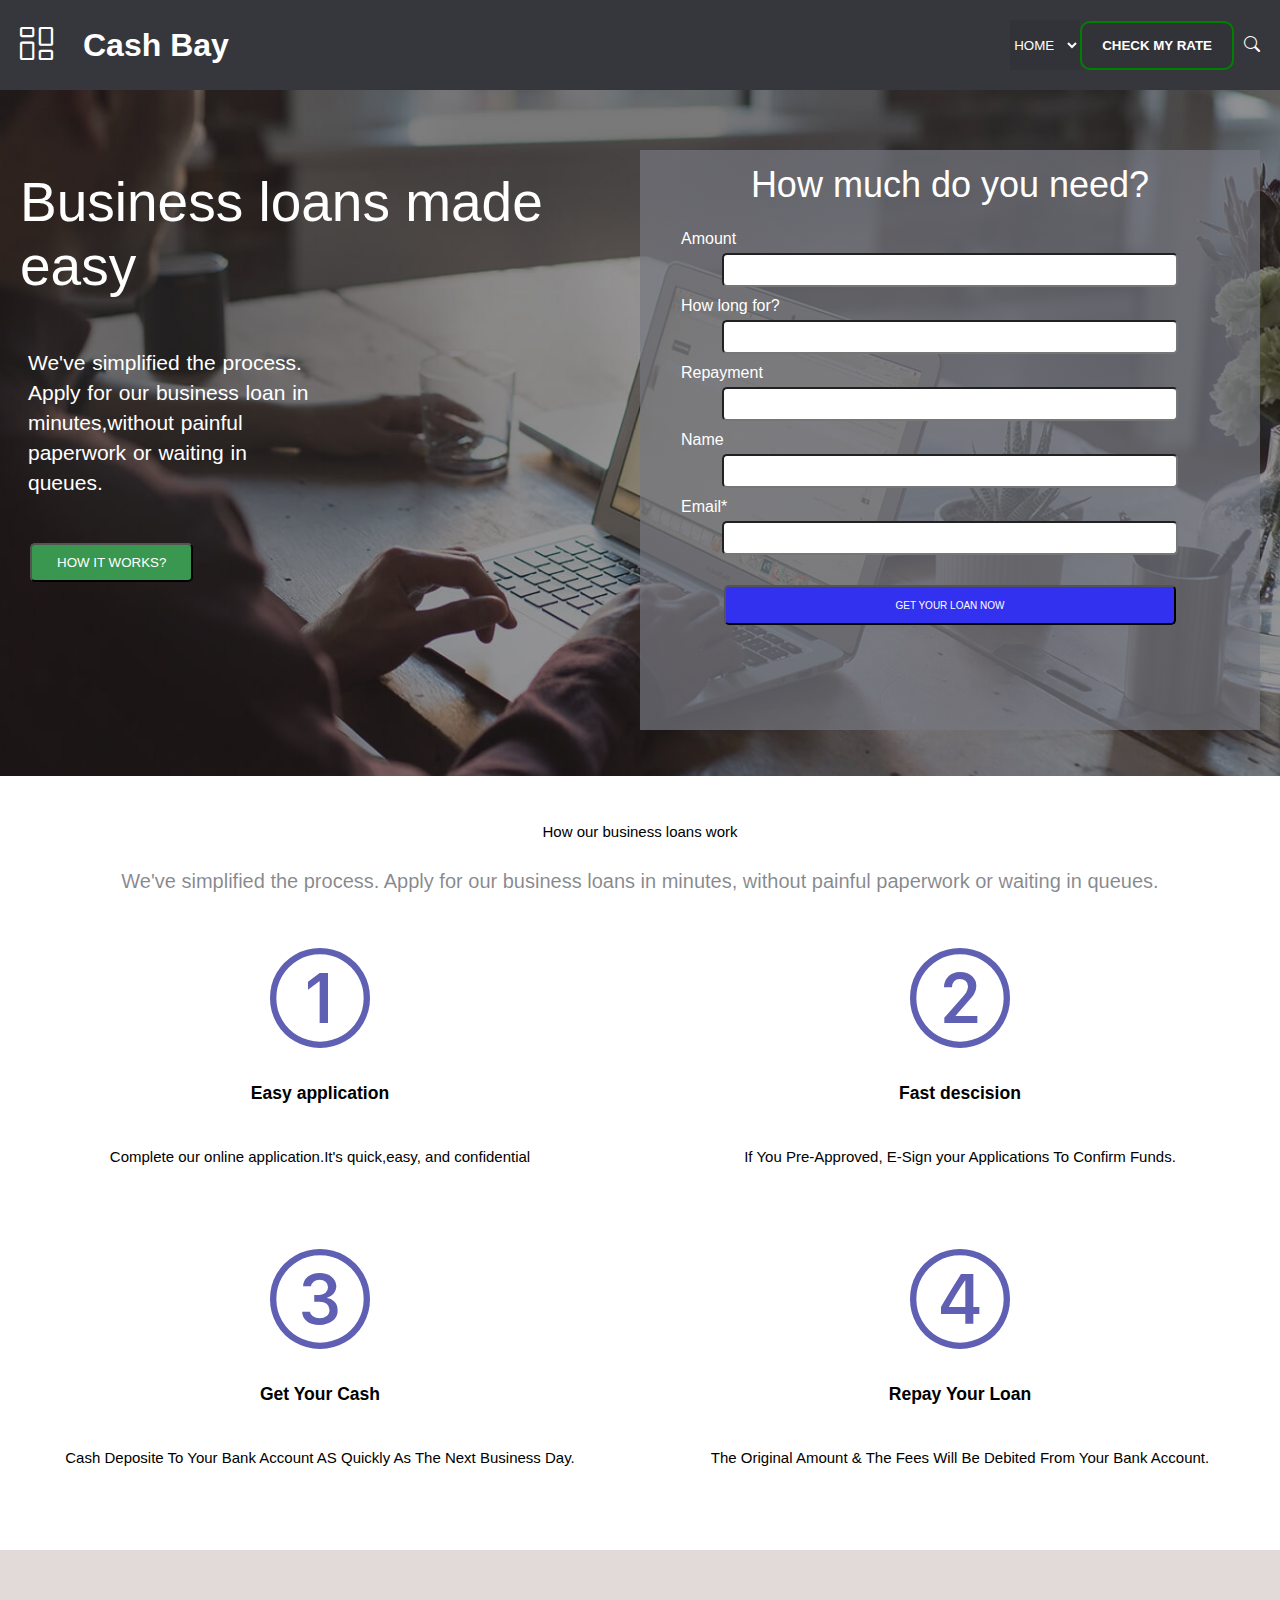
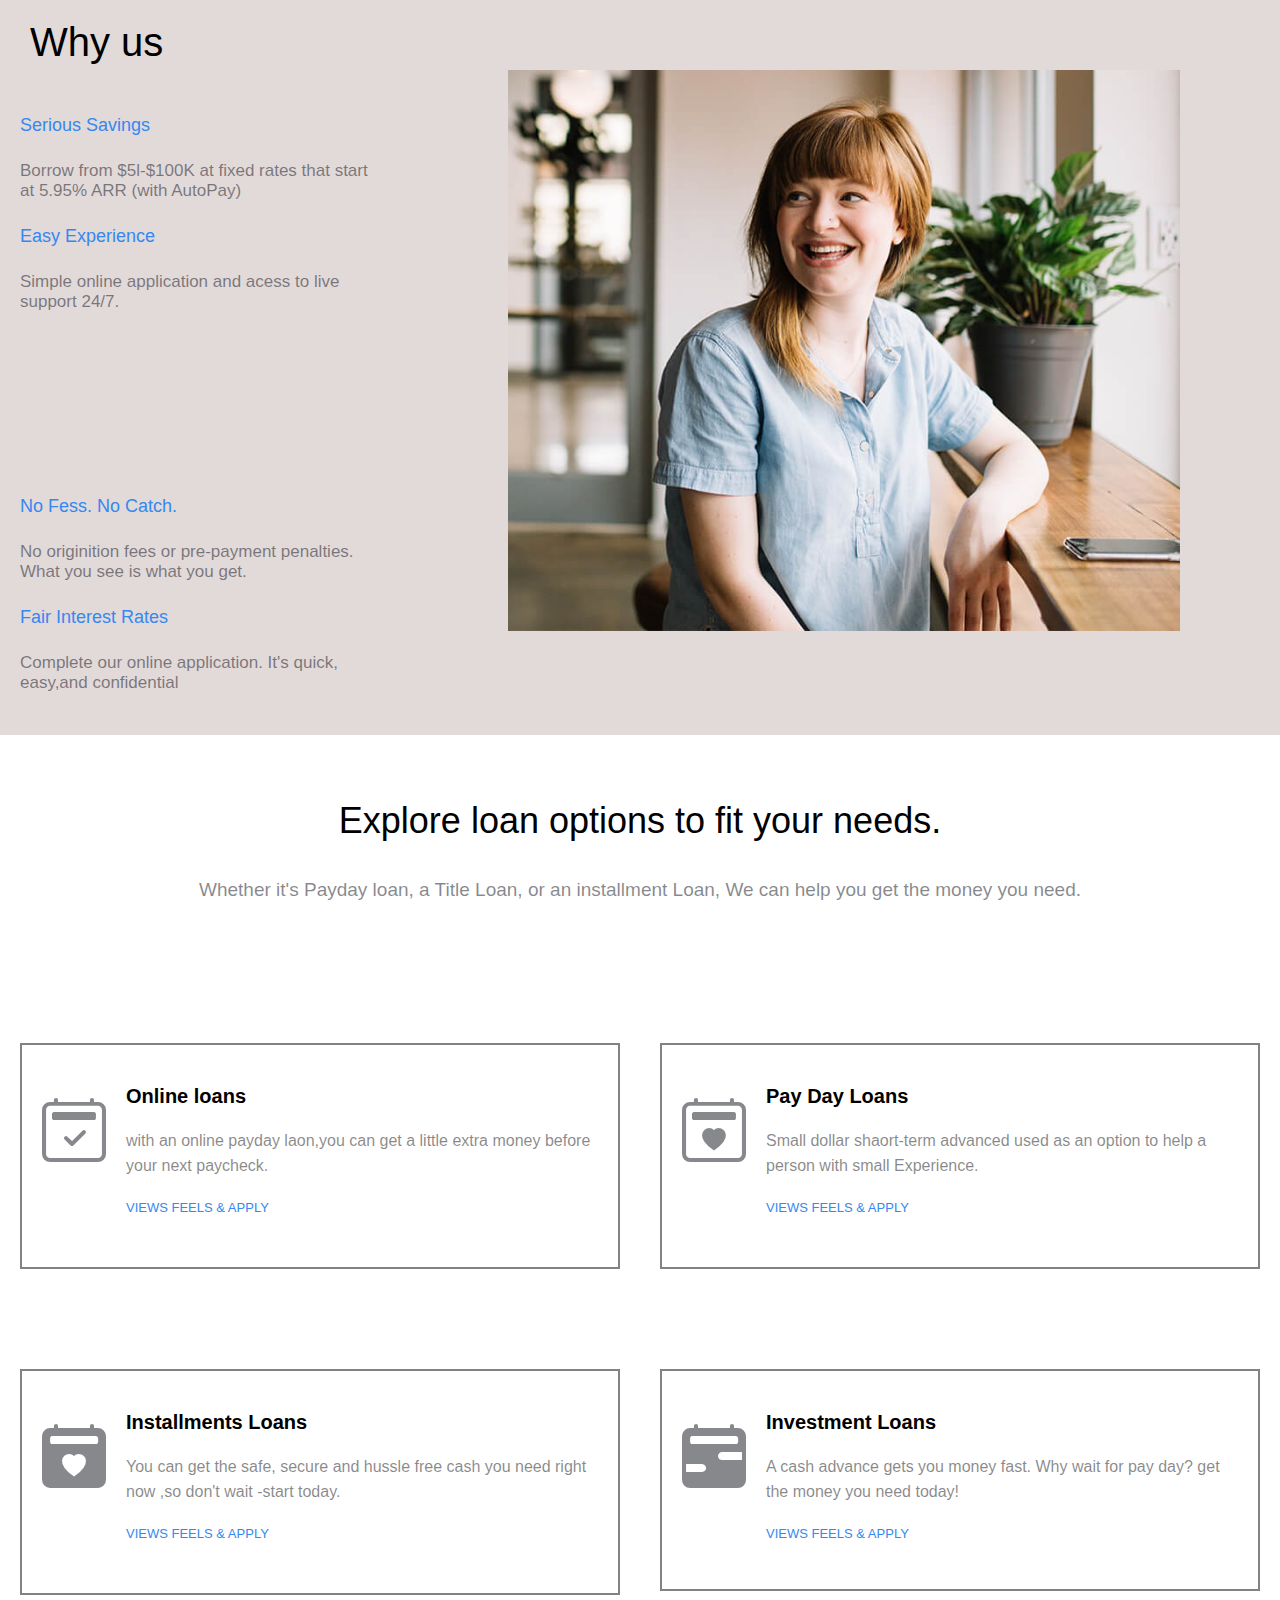
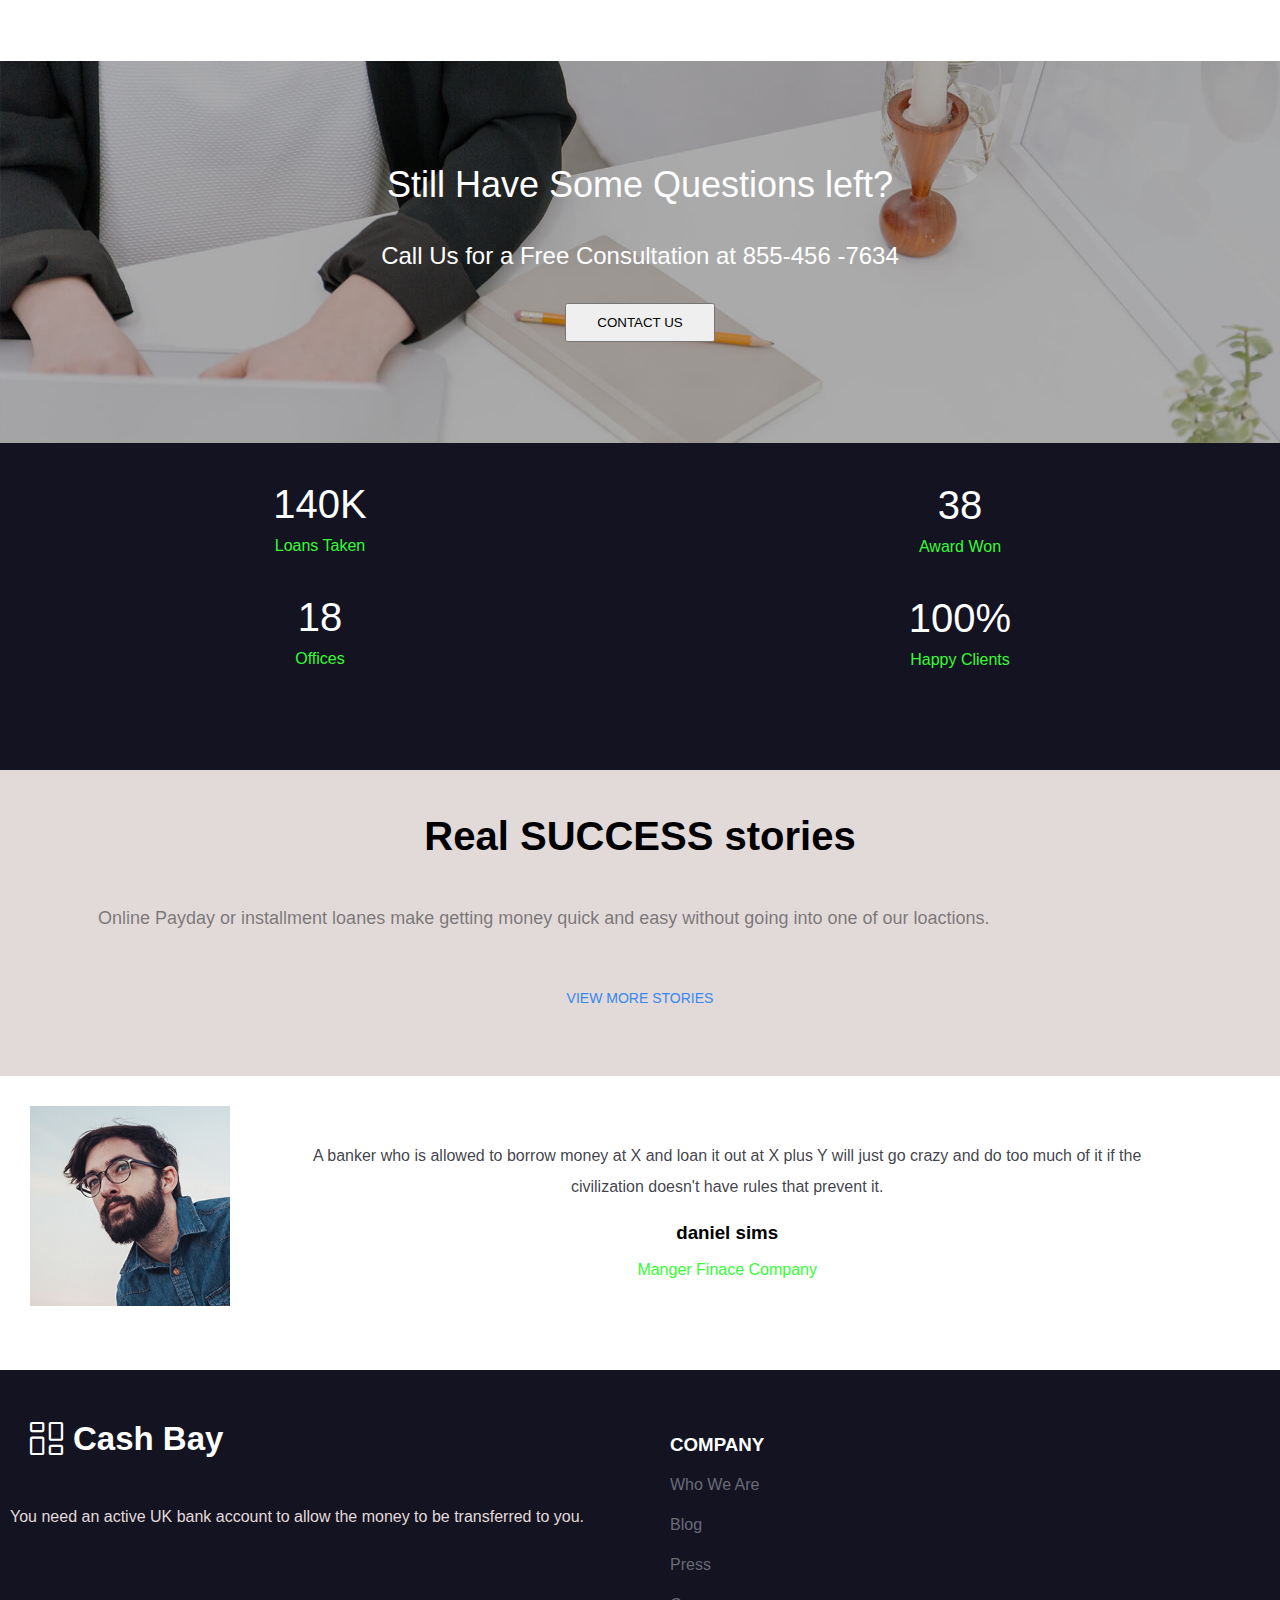
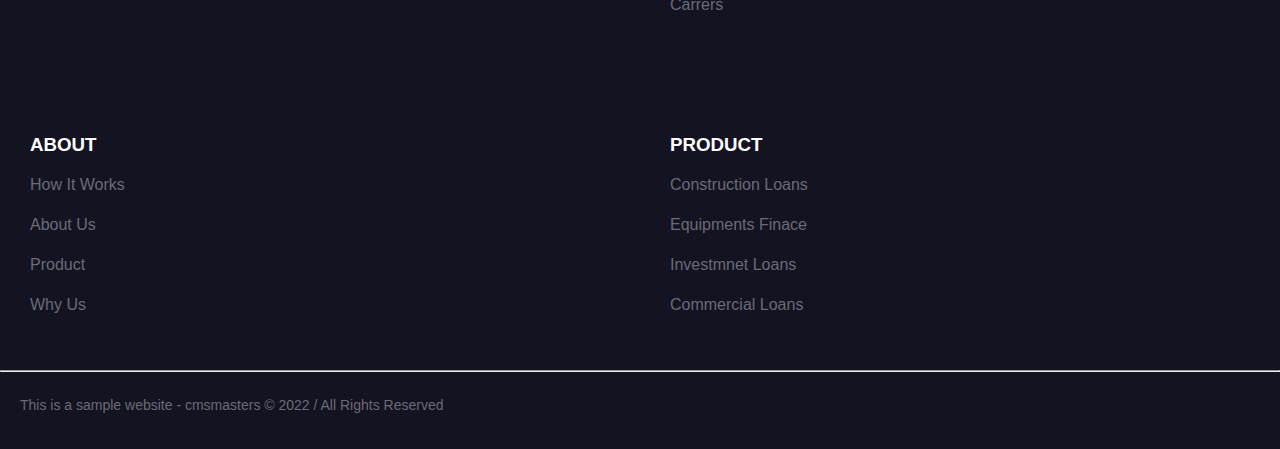
<file: Project/bank project/index.html>
<!DOCTYPE html>
<html lang="en">

<head>
    <meta charset="UTF-8">
    <meta http-equiv="X-UA-Compatible" content="IE=edge">
    <meta name="viewport" content="width=device-width, initial-scale=1.0">
    <title>BANK</title>
    <link rel="stylesheet" href="https://cdn.jsdelivr.net/npm/bootstrap-icons@1.9.1/font/bootstrap-icons.css">
    <link rel="stylesheet" href="https://cdnjs.cloudflare.com/ajax/libs/font-awesome/6.2.0/css/all.min.css"
        integrity="sha512-xh6O/CkQoPOWDdYTDqeRdPCVd1SpvCA9XXcUnZS2FmJNp1coAFzvtCN9BmamE+4aHK8yyUHUSCcJHgXloTyT2A=="
        crossorigin="anonymous" referrerpolicy="no-referrer" />
    <link rel="stylesheet" href="css/style.css" type="text/css" />
</head>

<body>
    <header class="header">
        <div class="icon">
            <i class="bi bi-columns-gap"></i>
        </div>
        <div class="h1">
            <h1>Cash Bay</h1>
        </div>
        <div class="headerdiv2">
            <div class="more">
                <select name="more" id="idmore" class="option">
                    <i class="bi bi-list"></i>
                    <option value="HOME" class="option">HOME</option>
                    <option value="how it works" class="option">HOW IT works</option>
                    <option value="fetures" class="option">FEATURES</option>
                    <option value="shortcodes" class="option">SHORTCODE</option>
                    <option value="post type" class="option">POST TYPE</option>
                </select>
            </div>
            <div class="button1">
                <button type="button" id="buttonid">CHECK MY RATE</button>
            </div>
            <div class="search">
                <i class="bi bi-search"></i>
            </div>
        </div>

    </header>


    <section class="sectionone">
        <div class="mediasectionone">

            <div class="mediabusiness">
                <div class="Business">Business loans made easy</div>

            </div>

            <div class="paraeasy">
                <p class="pone">We've simplified the process.</p>
                <p class="ptwo">Apply for our business loan in </p>
                <p class="pthree">minutes,without painful</p>
                <p class="pfour">paperwork or waiting in</p>
                <p class="pfive">queues.</p>
            </div>
            <div class="buttontwo">
                <button type="button" id="buttonworks">
                   HOW IT WORKS?
                </button>
            </div>
        </div>

        <div class="formmain">
            <p id="formp">How much do you need?</p>
            <form method="post" class="form">
                <label for="amount" class="formlable" id="Amount">Amount</label>
                <input type="number" id="idamount">
                <label for="How long for?" class="formlable" id="How long forSSS">How long for?</label>
                <input type="number" id="idlongfor">
                <label for="Repayment" class="formlable" id="Repayment">Repayment</label>
                <input type="text" id="Repayment">
                <label for="Name" class="formlable" id="Email">Name</label>
                <input type="text" id="idname">
                <label for="Email" class="formlable" id="Email">Email*</label>
                <input type="text" id="idemail" required>
                <button>GET YOUR LOAN NOW</button>
            </form>
        </div>
    </section>

    <section class="secondsection">

        <div class="sectiondiv1">
            <div>How our business loans work</div>
        </div>

        <div class="sectiondiv2">
            We've simplified the process.
            Apply for our business loans
            in minutes, without painful
            paperwork or waiting in
            queues.
        </div>

        <div class="wrapper">
            <div class="container">
                <div class="sectiondiv3">
                    <i class="bi bi-1-circle"></i>
                </div>
                <div class="sectiondiv4">
                    <h3> Easy application</h3>
                </div>
                <div class="sectiondiv5">
                    Complete our online application.It's quick,easy, and confidential
                </div>
            </div>


            <div class="container">
                <div class="sectiondiv6">
                    <i class="bi bi-2-circle"></i>
                </div>
                <div class="sectiondiv7">
                    <h3> Fast descision</h3>
                </div>
                <div class="sectiondiv8">
                    If You Pre-Approved, E-Sign your
                    Applications To Confirm Funds.
                </div>
            </div>



            <div class="container">
                <div class="sectiondiv9">
                    <i class="bi bi-3-circle"></i>
                </div>
                <div class="sectiondiv10">
                    <h3> Get Your Cash</h3>
                </div>
                <div class="sectiondiv11">
                    Cash Deposite To Your Bank
                    Account AS Quickly As The Next
                    Business Day.
                </div>
            </div>


            <div class="container">
                <div class="sectiondiv12">  
                    <i class="bi bi-4-circle"></i>
                </div>
                <div class="sectiondiv13">
                    <h3> Repay Your Loan</h3>
                </div>
                <div class="sectiondiv14">
                    The Original Amount & The Fees Will
                    Be Debited From Your Bank Account.
                </div>
            </div>
        </div>


    </section>

    <!-- third section -->
    <section class="thirdsection">
        <div class="the">
        <div class="whyus">Why us</div>

        <div class="Serious">Serious Savings</div>
        <div class="Borrow">Borrow from $5l-$100K at fixed
            rates that start at 5.95% ARR (with AutoPay)
        </div>

        <div class="Experience">Easy Experience</div>
        <div class="Simple">Simple online application and
            acess to live support 24/7.
        </div>


        <div class="Fess">No Fess. No Catch.</div>
        <div class="No">No originition fees or pre-payment
            penalties. What you see is what you get.
        </div>

        <div class="Fair">Fair Interest Rates</div>
        <div class="Complete">Complete our online application.
            It's quick, easy,and confidential
        </div>
    </div>

        <div class="backgroundh2image">
            <img src="images/background/h2.jpg">
        </div>


    </section>




    <section class="sectionfour">
        <div class="sectionfourone">
            Explore loan options to fit your needs.
        </div>
        <div class="sectionfourtwo">
            Whether it's Payday loan, a
            Title Loan, or an installment
            Loan, We can help you get the
            money you need.
        </div>


        <div class="sectionfourallinone">

            <div class="sectionfourallinsame">
                <div class="boxone">


                    <figure>
                        <i class="bi bi-calendar2-check"></i>
                        <figcaption>
                            <h3>Online loans</h3>
                            <p>
                                with an online payday laon,you can get a little extra money before your next paycheck.
                            </p>
                            <a href="#"> VIEWS FEELS & APPLY</a>
                        </figcaption>
                    </figure>
                </div>
            </div>

            <div class="sectionfourallinsame">
                <div class="boxtwo">
                    <figure>
                        <i class="bi bi-calendar2-heart"></i>
                        <figcaption>
                            <h3>Pay Day Loans</h3>
                            <p>
                                Small dollar shaort-term advanced used as an option to help a person with small
                                Experience.
                            </p>
                            <a href="#"> VIEWS FEELS & APPLY</a>
                        </figcaption>
                    </figure>
                </div>
            </div>

            <div class="sectionfourallinsame">
                <div class="boxthree">


                    <figure>
                        <i class="bi bi-calendar2-heart-fill"></i>
                        <figcaption>
                            <h3>Installments Loans </h3>
                            <p>
                                You can get the safe, secure and hussle free cash you need right now ,so don't wait
                                -start
                                today.
                            </p>
                            <a href="#"> VIEWS FEELS & APPLY</a>
                        </figcaption>
                    </figure>


                </div>
            </div>
            <div class="sectionfourallinsame">
                <div class="boxfour">


                    <figure>
                        <i class="bi bi-calendar2-range-fill"></i>
                        <figcaption>
                            <h3>Investment Loans</h3>
                            <p>
                                A cash advance gets you money fast. Why wait for pay day? get the money you need today!
                            </p>
                            <a href="#"> VIEWS FEELS & APPLY</a>
                        </figcaption>
                    </figure>


                </div>
            </div>
        </div>


    </section>

    <section class="sectionfive">
        <div class="sectionfivediv1">
            Still Have Some Questions left?
        </div>
        <div class="sectionfivediv2">Call Us for a Free Consultation at 855-456 -7634</div>
        <button type="button" class="contactus">CONTACT US</button>
    </section>

    <section class="sectionsix d-flex">
        <div class="sectionsix140k mx-2">
            <div class="sectionsix1">140K</div>
            <div class="sectionsix2">Loans Taken</div>


            <div class="sectionsix3">18</div>
            <div class="sectionsix4">Offices</div>
        </div>

        <div class="sectionsix38 mx-2">
            <div class="sectionsix5">38</div>
            <div class="sectionsix6">Award Won</div>



            <div class="sectionsix7">100%</div>
            <div class="sectionsix8">Happy Clients</div>
        </div>


    </section>
    <section class="sectionseven">
        <div class="sectionsevendiv1">
            <h2>Real SUCCESS stories </h2>
            <p>Online Payday or installment loanes make getting money quick and easy without going into one of our
                loactions.</p>
        </div>
        <a>view more stories</a>
    </section>

    <section class="section8">
        <div class="section8div1">
            <img src="images/background/quote-4-1.jpg" alt="image" width="60%" height="200px">

        </div>
        <div class="section8div1aftercreate">
            <div class="section8forcontent">
                <p>
                    A banker who is allowed to borrow money at X and loan it out at X plus Y will just go crazy and do
                    too
                    much of it if the civilization doesn't have rules that prevent it.
                </p>
                <div class="section8div2">
                    <h3>daniel sims</h3>
                    <p>Manger Finace Company</p>
                </div>
            </div>

        </div>

    </section>

    <footer>
        <div class="footerall">
            <div class="footer992">
                <div class="footerextra">
                    <div class="footerdiv1">

                        <i class="bi bi-columns-gap"></i>
                        <h2>Cash Bay</h2>
                    </div>
                    <p class="footerdivp">You need an active UK bank account to allow the money to be transferred to
                        you.
                    </p>
                </div>
            </div>

            <div class="footer992">
                <div class="company">
                    <div class="footerdiv2">
                        <h3>COMPANY</h3>
                        <p>Who We Are </p>
                        <p>Blog</p>
                        <p>Press</p>
                        <p>Carrers</p>
                    </div>
                </div>
            </div>

            <div class="footer992">
                <div class="footerdiv3">
                    <h3>ABOUT</h3>
                    <p>How It Works </p>
                    <p>About Us</p>
                    <p>Product</p>
                    <p>Why Us</p>
                </div>
            </div>

            <div class="footer992">
                <div class="footerdiv4">
                    <h3>PRODUCT</h3>
                    <p>Construction Loans </p>
                    <p>Equipments Finace </p>
                    <p>Investmnet Loans</p>
                    <p>Commercial Loans </p>
                </div>
            </div>

        </div>



        <hr>
        <div class="lastfor992">
            <div class="lastforpartone">
                <div class="footericons">

                    <i class="fa-brands fa-facebook"></i>
                    <i class="fa-brands fa-google"></i>
                    <i class="fa-brands fa-instagram"></i>
                    <i class="fa-brands fa-twitter"></i>
                    <i class="fa-brands fa-youtube"></i>
        
                </div>
            </div>
            
            <div class="lastforparttwo">
                <span class="footerspan">
                    This is a sample website - cmsmasters © 2022 / All Rights Reserved
                </span>
        
            </div>

            </div>
        </div>
       
    </footer>
</body>

</html>
</file>
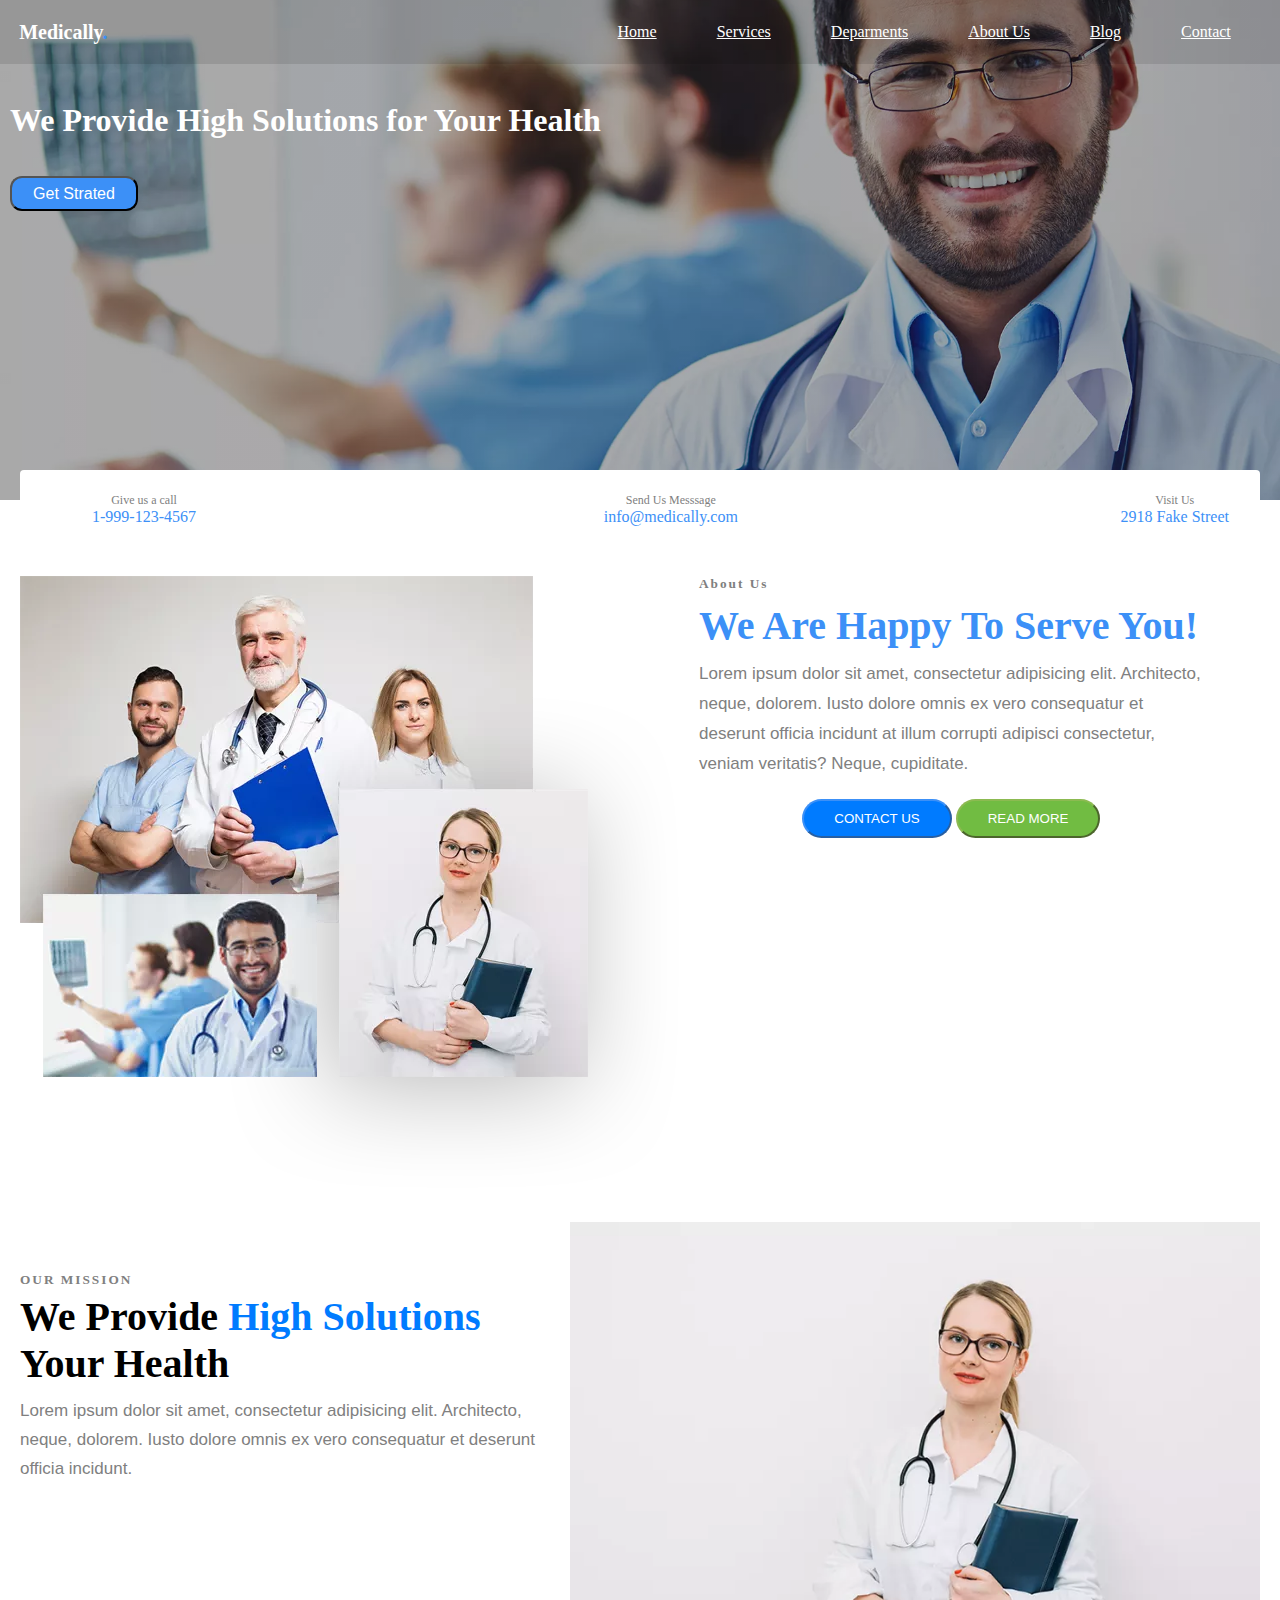
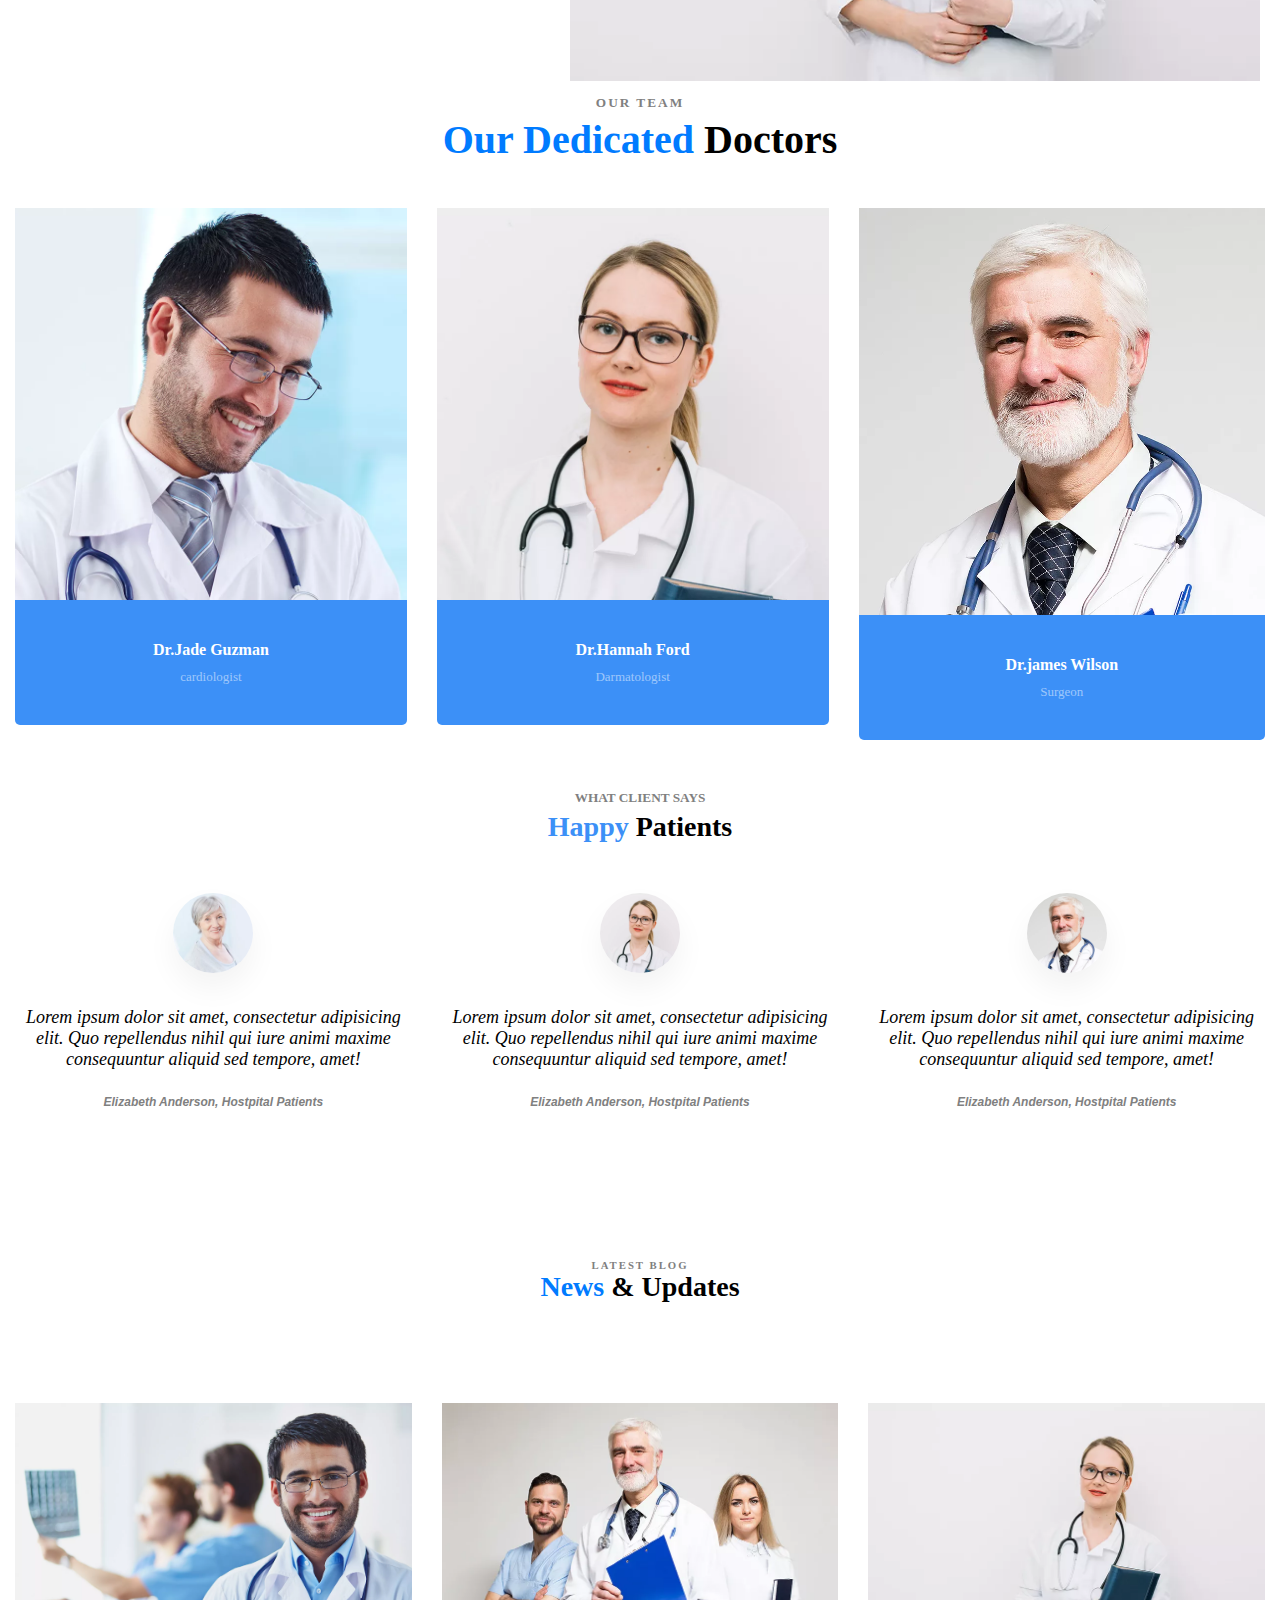
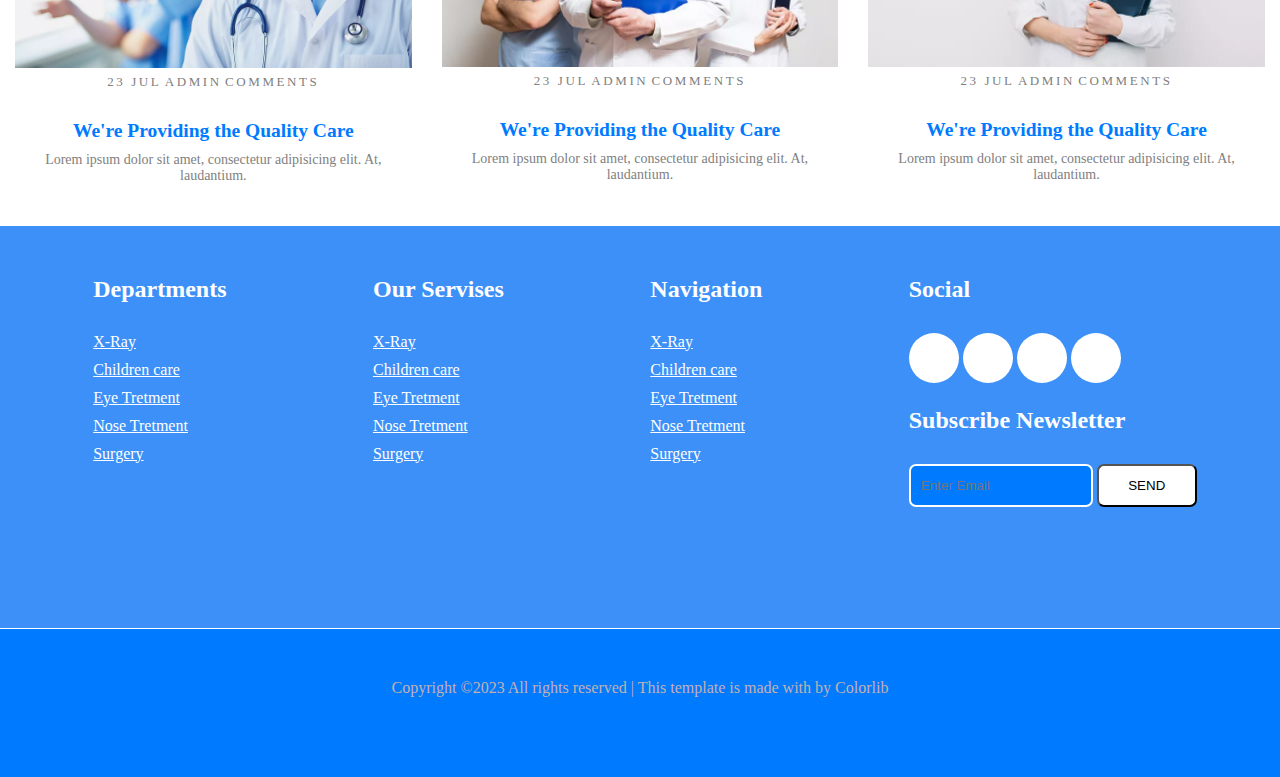
<file: Project/Hospital/index.html>
<!DOCTYPE html>
<html lang="en">

<head>
    <meta charset="UTF-8">
    <meta http-equiv="X-UA-Compatible" content="IE=edge">
    <meta name="viewport" content="width=device-width, initial-scale=1.0">
    <title>Document</title>
    <link rel="stylesheet" href="css/style.css">
    <link rel="stylesheet" href="https://cdnjs.cloudflare.com/ajax/libs/font-awesome/6.2.0/css/all.min.css"
        integrity="sha512-xh6O/CkQoPOWDdYTDqeRdPCVd1SpvCA9XXcUnZS2FmJNp1coAFzvtCN9BmamE+4aHK8yyUHUSCcJHgXloTyT2A=="
        crossorigin="anonymous" referrerpolicy="no-referrer">
</head>

<body>

    <header class="firstsection">

        <!-- <h2>Medically<span class="dot">.</span></h2> -->


        <nav class="mobileview">
            <h2>Medically<span class="dot">.</span></h2>
            <div class="desktop">
                <ul>
                    <li><a href="#">Home</a></li>
                    <li><a href="#">Services</a></li>
                    <li><a href="#">Deparments</a></li>
                    <li><a href="#">About Us</a> </li>
                    <li><a href="#">Blog</a></li>
                    <li><a href="#">Contact</a></li>
                </ul>
                <h5><a><i class="fa-solid fa-bars"></i></a></h5>
            </div>

        </nav>

        <div class="health">
            <h2>We Provide High Solutions for Your Health</h2>
            <p><button class="btn1">Get Strated</button></p>
        </div>
    </header>

    <section class="second">
        <div class="form">
            <div class="giveuscall">
                <div class="blue">
                    <h6><i class="fa-solid fa-phone"></i>
                </div>
                </h6>
                <div class="call">
                    <span class="f5">Give us a call</span>
                    <p>1-999-123-4567</p>
                </div>
            </div>


            <div class="sendmessage">
                <div class="blue">
                    <h5><i class="fa-solid fa-envelope"></i>
                </div>
                </h5>
                <div class="call ">
                    <span class="f5">Send Us Messsage</span>
                    <p>info@medically.com</p>
                </div>
            </div>


            <div class="visitus">
                <div class="blue"><i class="fa-solid fa-location-dot"></i></div>
                <div class="call">
                    <span class="f5">Visit Us</span>
                    <p>2918 Fake Street</p>
                </div>
            </div>
        </div>
    </section>


    <section class="three">
        <div class="thirdfinal">
            <div class="third1">
                <img src="images/background/about.png.webp" alt="">
            </div>
            <div class="third2">
                <h5>About Us</h5>
                <h2>We Are Happy To Serve You!</h2>
                <p>Lorem ipsum dolor sit amet, consectetur adipisicing elit. Architecto, neque, dolorem. Iusto dolore
                    omnis ex vero consequatur et deserunt officia incidunt at illum corrupti adipisci consectetur,
                    veniam veritatis? Neque, cupiditate.</p>

                <div class="bluegreen">
                    <a href="#"><button class="bluebtn1"> CONTACT US</button></a>
                    <a href="#"><button class="greenbtn1">READ MORE</button></a>
                </div>
            </div>
        </div>

    </section>


    <section class="forth">
        <div class="forthfinal">
            <div class="forth1">
                <h5>OUR MISSION</h5>
                <H2><span class="black">We Provide</span> High Solutions <span class="black">Your Health</span></H2>
                <p>Lorem ipsum dolor sit amet, consectetur adipisicing elit. Architecto, neque, dolorem. Iusto dolore
                    omnis ex vero consequatur et deserunt officia incidunt.</p>
            </div>
            <div class="forth2">
                <img src="images/background/img_3.jpg.webp" alt="">
            </div>
        </div>
    </section>

    <section class="fifth">
        <div class="fifth11">
            <h5>OUR TEAM</h5>
            <h2>Our Dedicated <span class="black">Doctors</span></h2>
        </div>
        <div class="max">
            <div class="sony">
                <div class="fifth1">
                    <div class="sub1">
                        <a href="#">
                            <img src="images/background/fivesection1..webp" alt="image">
                            <div class="fifthblue">
                                <h3>Dr.Jade Guzman</h3>
                                <p>cardiologist</p>
                            </div>
                        </a>
                    </div>
                </div>

                <div class="fifth2">
                    <div class="sub2">
                        <a href="#">
                            <img src="images/background/fivesection2..webp" alt="image">
                            <div class="fifthblue">
                                <h3>Dr.Hannah Ford</h3>
                                <p>Darmatologist</p>
                            </div>
                        </a>
                    </div>
                </div>
            </div>



            <div class="fifth3">
                <div class="sub3">
                    <a href="#">
                        <img src="images/background/fivesetion3..webp" alt="image">
                        <div class="fifthblue">
                            <h3>Dr.james Wilson</h3>
                            <p>Surgeon</p>
                        </div>
                    </a>
                </div>
            </div>
        </div>
    </section>

    <section class="six">

        <div class="six1">
            <h5>WHAT CLIENT SAYS</h5>
            <h2>Happy <span class="black">Patients</span></h2>
        </div>

        <div class="finalsix">

            <div class="siximg1">
                <img src="./images/background/xpatient_1.jpg.pagespeed.ic.Q9Qvjvxwcf.webp" alt="">
                <p>Lorem ipsum dolor sit amet, consectetur adipisicing elit. Quo repellendus nihil qui iure animi maxime
                    consequuntur aliquid sed tempore, amet!</p>
                <h6>Elizabeth Anderson, Hostpital Patients</h6>
            </div>

            <div class="siximg1">
                <img src="./images/background/xperson_2.jpg.pagespeed.ic.6OWTjmoiP3.webp" alt="">
                <p>Lorem ipsum dolor sit amet, consectetur adipisicing elit. Quo repellendus nihil qui iure animi maxime
                    consequuntur aliquid sed tempore, amet!</p>
                <h6>Elizabeth Anderson, Hostpital Patients</h6>
            </div>

            <div class="siximg1">
                <img src="./images/background/xperson_3.jpg.pagespeed.ic.ssf29rqqpH.webp" alt="">
                <p>Lorem ipsum dolor sit amet, consectetur adipisicing elit. Quo repellendus nihil qui iure animi maxime
                    consequuntur aliquid sed tempore, amet!</p>
                <h6>Elizabeth Anderson, Hostpital Patients</h6>
            </div>
        </div>
    </section>

    <section class="seventh">

        <div class="seventh1">
            <h6>LATEST BLOG</h6>
            <h2>News <span class="black">& Updates</span> </h2>
        </div>
        <div class="loni">

            <div class="seven1box">
                <div class="sub1seven">
                    <img src="images/background/hero_1.jpg.webp" alt="image">
                </div>
                <div class="sub2seven">
                    <span class="spanone7">
                        <span class="spanicon1">
                            <i class="fa-solid fa-calendar-days"></i>
                        </span>
                        <span class="jul23">23 JUL</span>
                    </span>

                    <span class="spantwo7">
                        <span class="spanicon1">
                            <i class="fa-solid fa-address-book"></i>
                        </span>
                        <span class="jul23">ADMIN</span>
                    </span>

                    <span class="spanthree7">
                        <span class="spanicon1">
                            <i class="fa-solid fa-comment"></i>
                        </span>
                        <span class="jul23">COMMENTS</span>
                    </span>

                    <div class="sub3seven">
                        <h2>We're Providing the Quality Care</h2>
                        <p>Lorem ipsum dolor sit amet, consectetur adipisicing elit. At, laudantium.</p>
                    </div>
                </div>
            </div>


            <div class="seven1box">
                <div class="sub1seven">
                    <img src="images/background/img_2.jpg.webp" alt="image">
                </div>
                <div class="sub2seven">
                    <span class="spanone7">
                        <span class="spanicon1">
                            <i class="fa-solid fa-calendar-days"></i>
                        </span>
                        <span class="jul23">23 JUL</span>
                    </span>

                    <span class="spantwo7">
                        <span class="spanicon1">
                            <i class="fa-solid fa-address-book"></i>
                        </span>
                        <span class="jul23">ADMIN</span>
                    </span>

                    <span class="spanthree7">
                        <span class="spanicon1">
                            <i class="fa-solid fa-comment"></i>
                        </span>
                        <span class="jul23">COMMENTS</span>
                    </span>

                    <div class="sub3seven">
                        <h2>We're Providing the Quality Care</h2>
                        <p>Lorem ipsum dolor sit amet, consectetur adipisicing elit. At, laudantium.</p>
                    </div>
                </div>
            </div>

            <div class="seven1box">
                <div class="sub1seven">
                    <img src="images/background/img_3.jpg.webp" alt="image">
                </div>
                <div class="sub2seven">
                    <span class="spanone7">
                        <span class="spanicon1">
                            <i class="fa-solid fa-calendar-days"></i>
                        </span>
                        <span class="jul23">23 JUL</span>
                    </span>

                    <span class="spantwo7">
                        <span class="spanicon1">
                            <i class="fa-solid fa-address-book"></i>
                        </span>
                        <span class="jul23">ADMIN</span>
                    </span>

                    <span class="spanthree7">
                        <span class="spanicon1">
                            <i class="fa-solid fa-comment"></i>
                        </span>
                        <span class="jul23">COMMENTS</span>
                    </span>

                    <div class="sub3seven">
                        <h2>We're Providing the Quality Care</h2>
                        <p>Lorem ipsum dolor sit amet, consectetur adipisicing elit. At, laudantium.</p>
                    </div>
                </div>
            </div>
        </div>
    </section>

    <section class="lastsection">

        <div class="lastall">

            <div class="lastsub1">
                <h2>Departments</h2>
                <ul class="listitems">
                    <li><a href="#">X-Ray</a></li>
                    <li><a href="#">Children care</a></li>
                    <li><a href="#">Eye Tretment</a></li>
                    <li><a href="#">Nose Tretment</a></li>
                    <li><a href="#">Surgery</a></li>
                </ul>
            </div>

            <div class="lastsub1">
                <h2>Our Servises</h2>
                <ul class="listitems">
                    <li><a href="#">X-Ray</a></li>
                    <li><a href="#">Children care</a></li>
                    <li><a href="#">Eye Tretment</a></li>
                    <li><a href="#">Nose Tretment</a></li>
                    <li><a href="#">Surgery</a></li>
                </ul>
            </div>

            <div class="lastsub1">
                <h2>Navigation</h2>
                <ul class="listitems">
                    <li><a href="#">X-Ray</a></li>
                    <li><a href="#">Children care</a></li>
                    <li><a href="#">Eye Tretment</a></li>
                    <li><a href="#">Nose Tretment</a></li>
                    <li><a href="#">Surgery</a></li>
                </ul>
            </div>

            <div class="lastsubsocial">
                <h2>Social</h2>
                <div class="socialicons">
                    <a href="#"><i class="fa-brands fa-facebook"></i></a>
                    <a href="#"><i class="fa-brands fa-twitter"></i></a>
                    <a href="#"><i class="fa-brands fa-internet-explorer"></i></a>
                    <a href="#"><i class="fa-brands fa-instagram"></i></a>
                </div>

                <h2 class="subscribe">Subscribe Newsletter</h2>
                <div class="lastbutton">
                    <input type="email" placeholder="Enter Email">
                    <button type="button">SEND</button>
                </div>

            </div>
        </div>
    </section>
    <footer class="footerlast">
        <div class="divfooter">
            <p>Copyright ©2023 All rights reserved | This template is made with by Colorlib</p>
        </div>
    </footer>



</body>

</html>
</file>
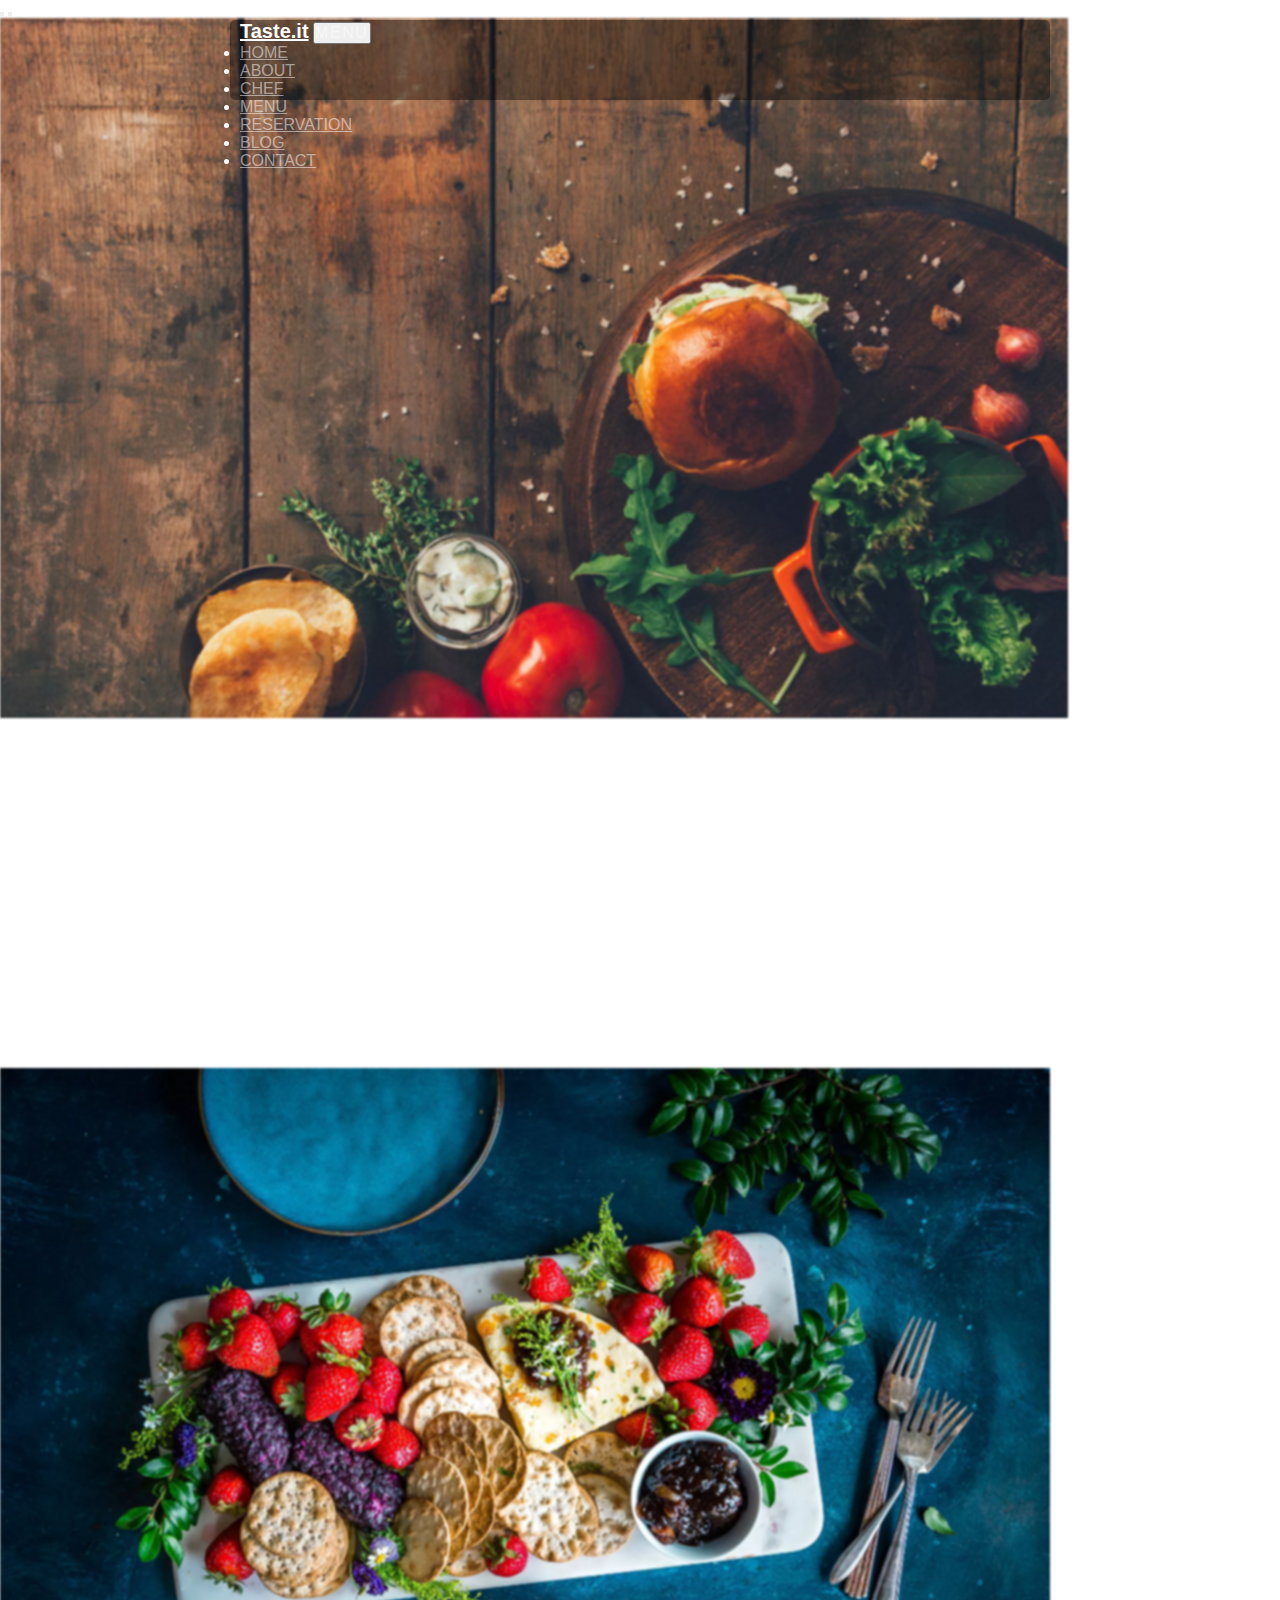
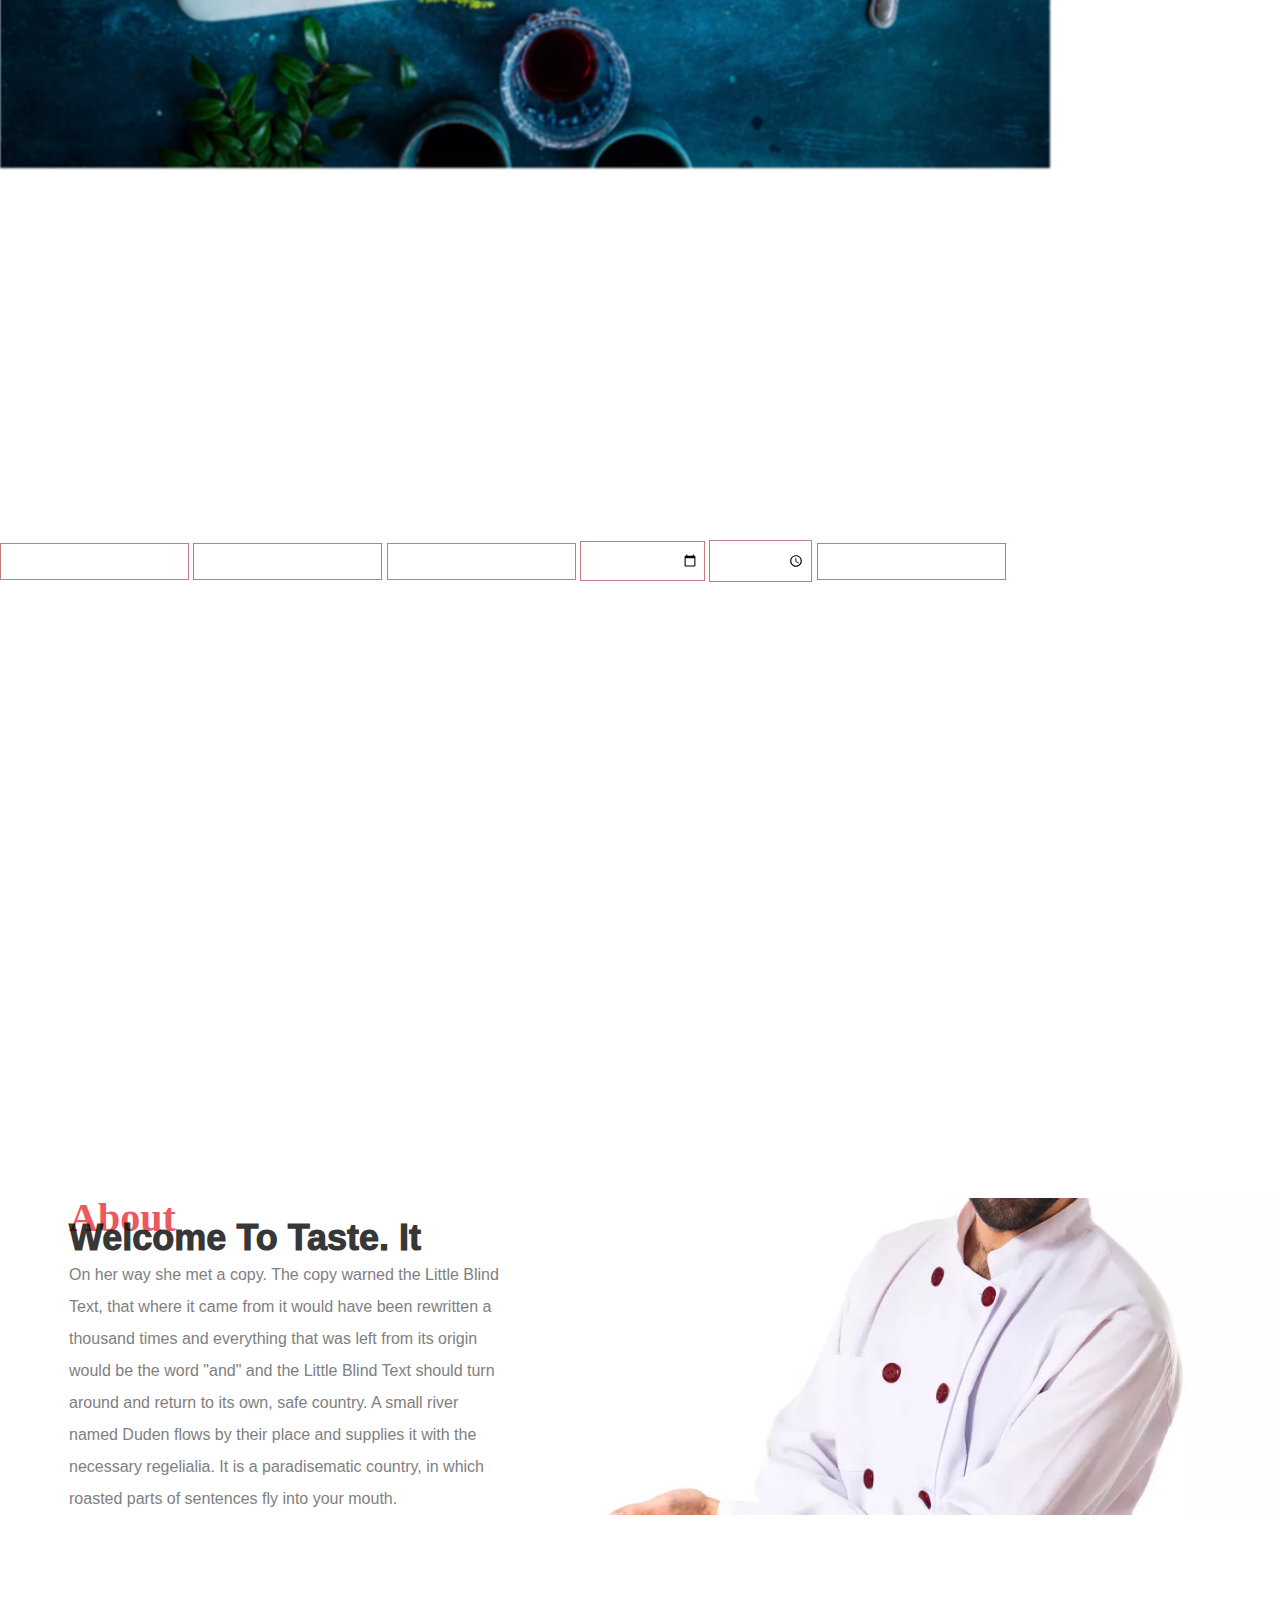
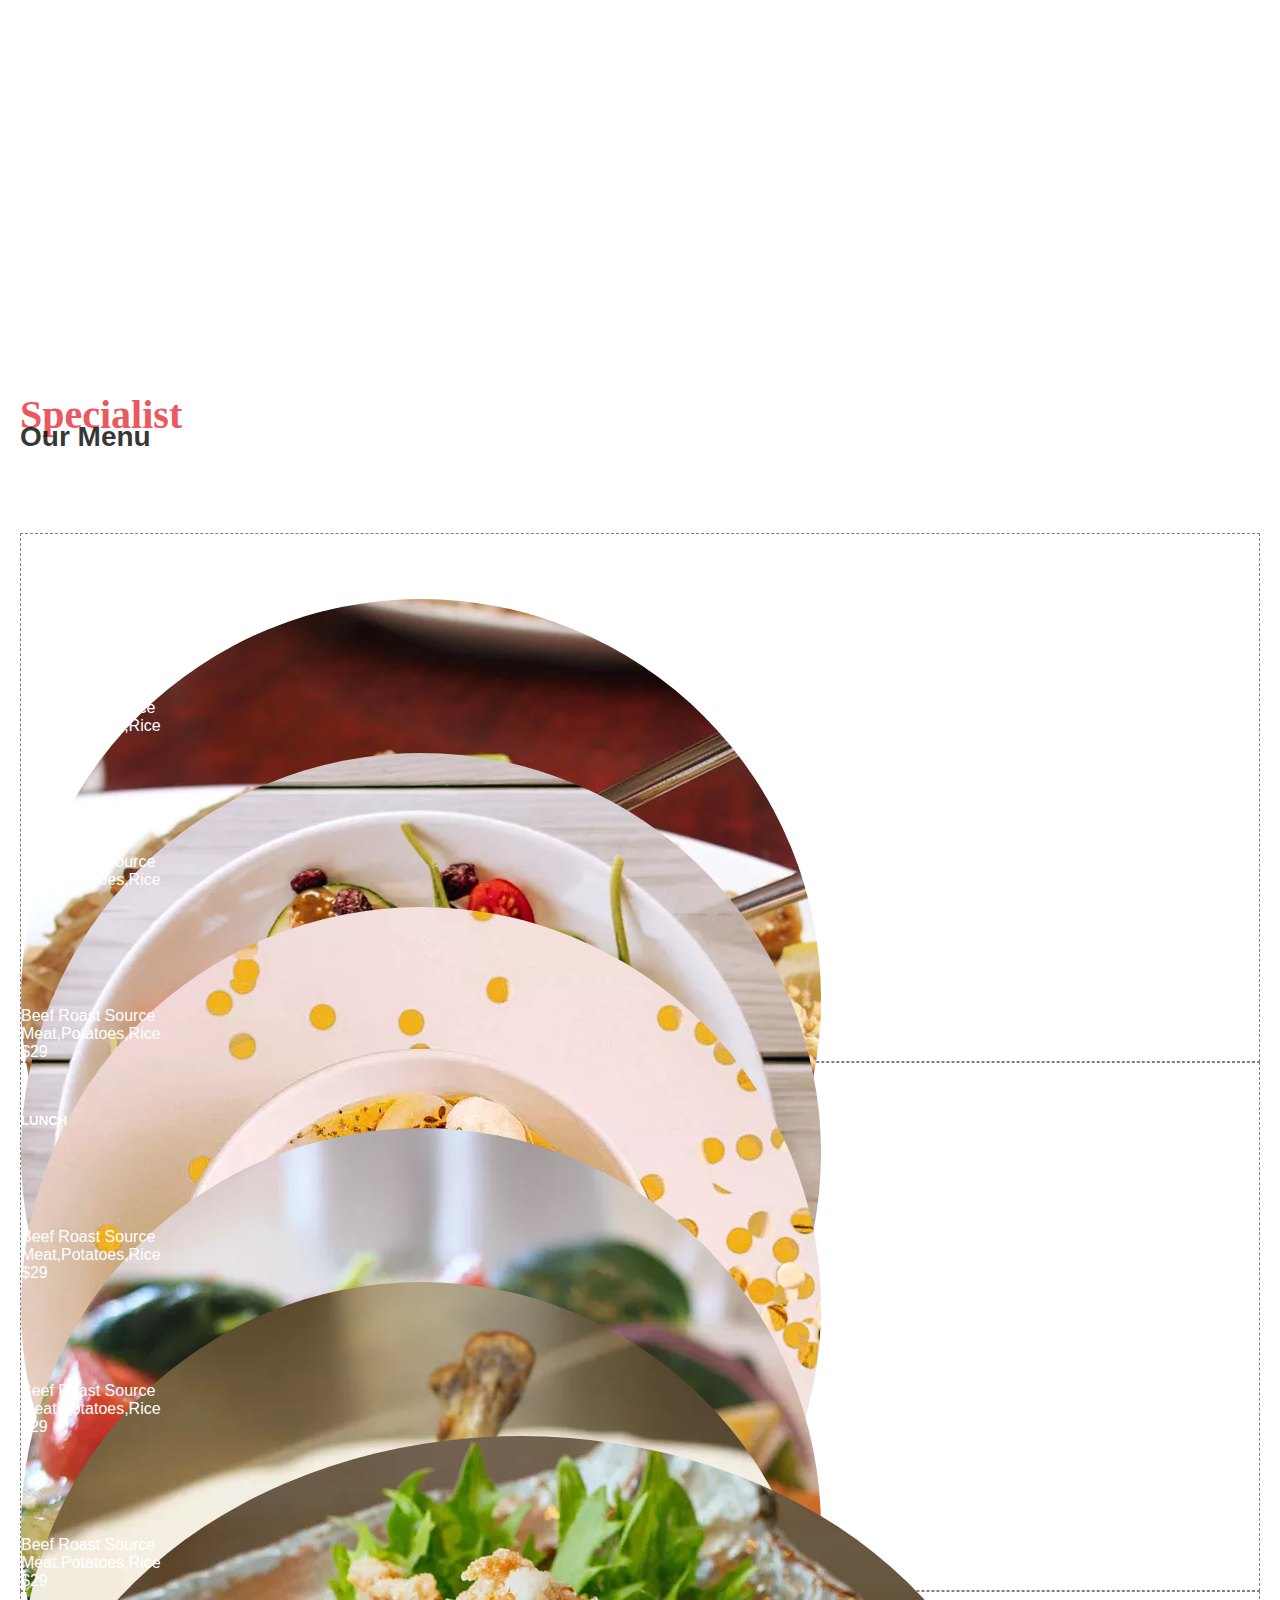
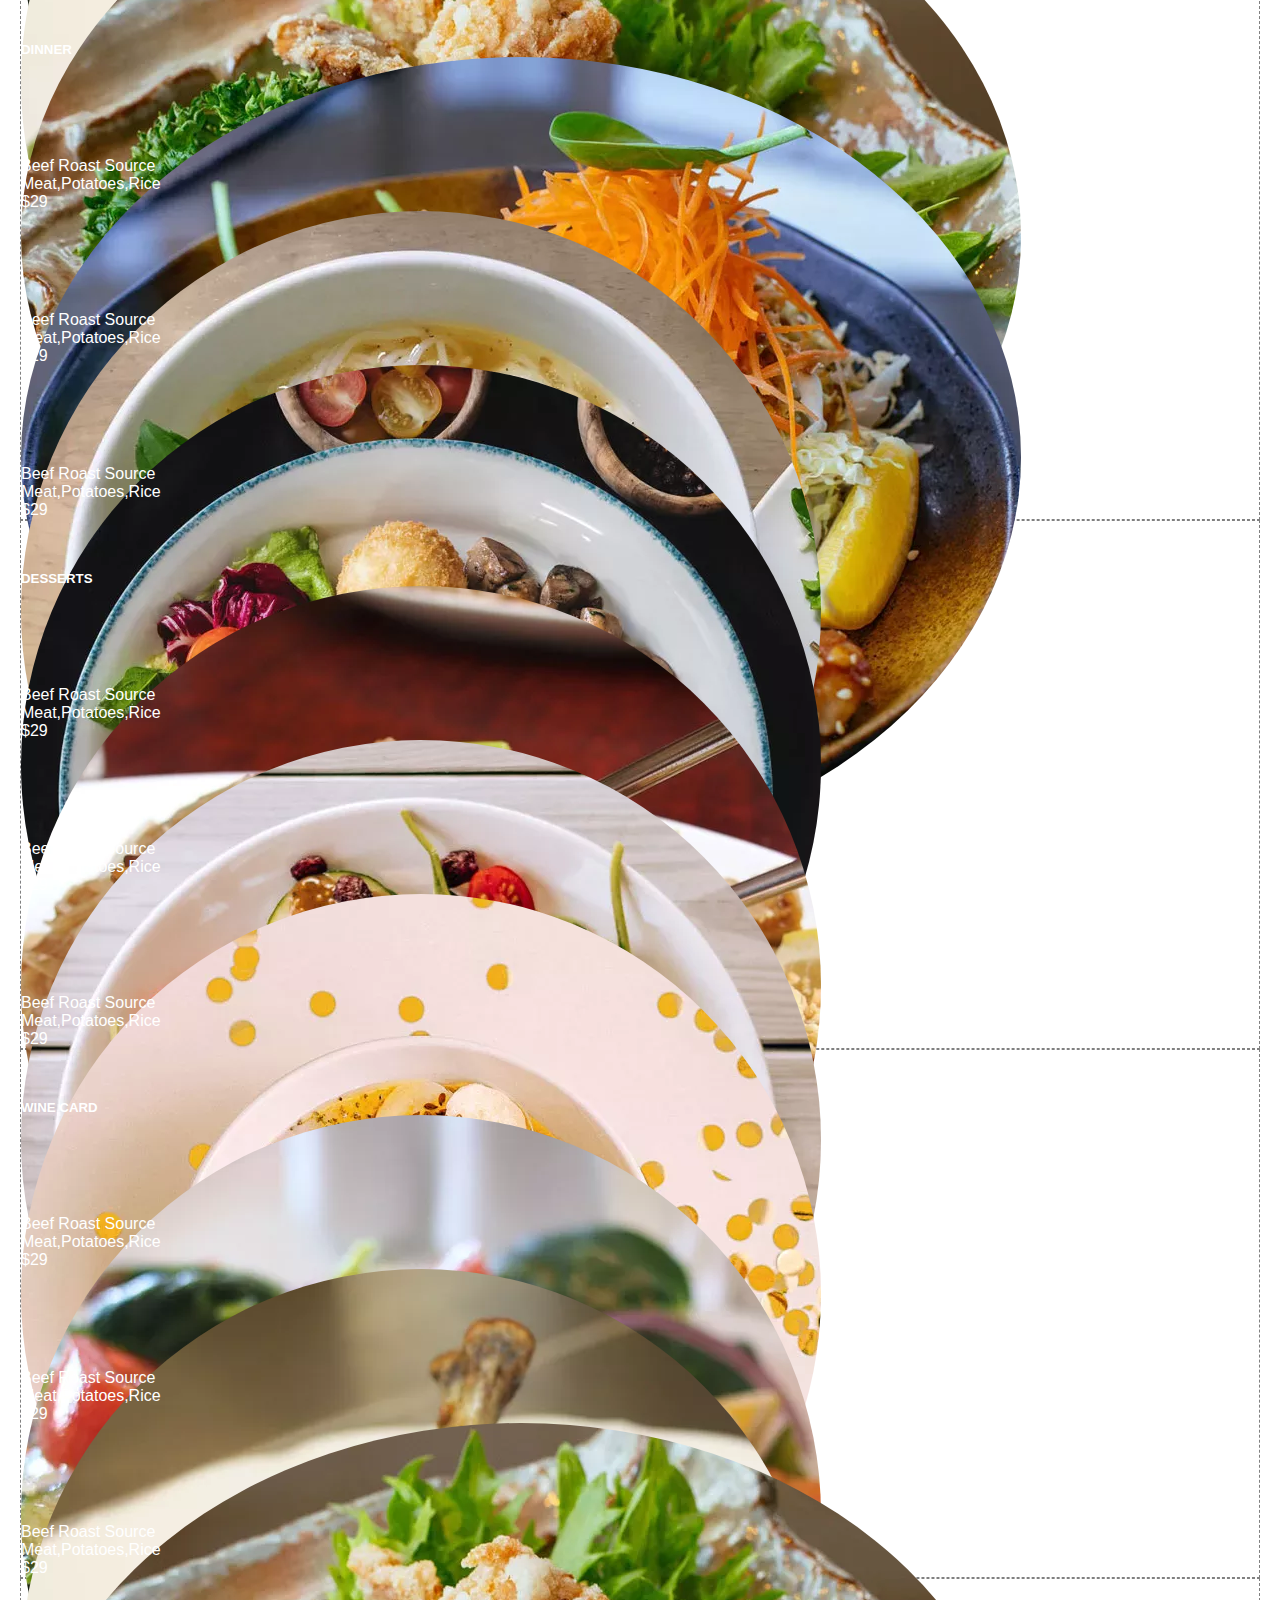
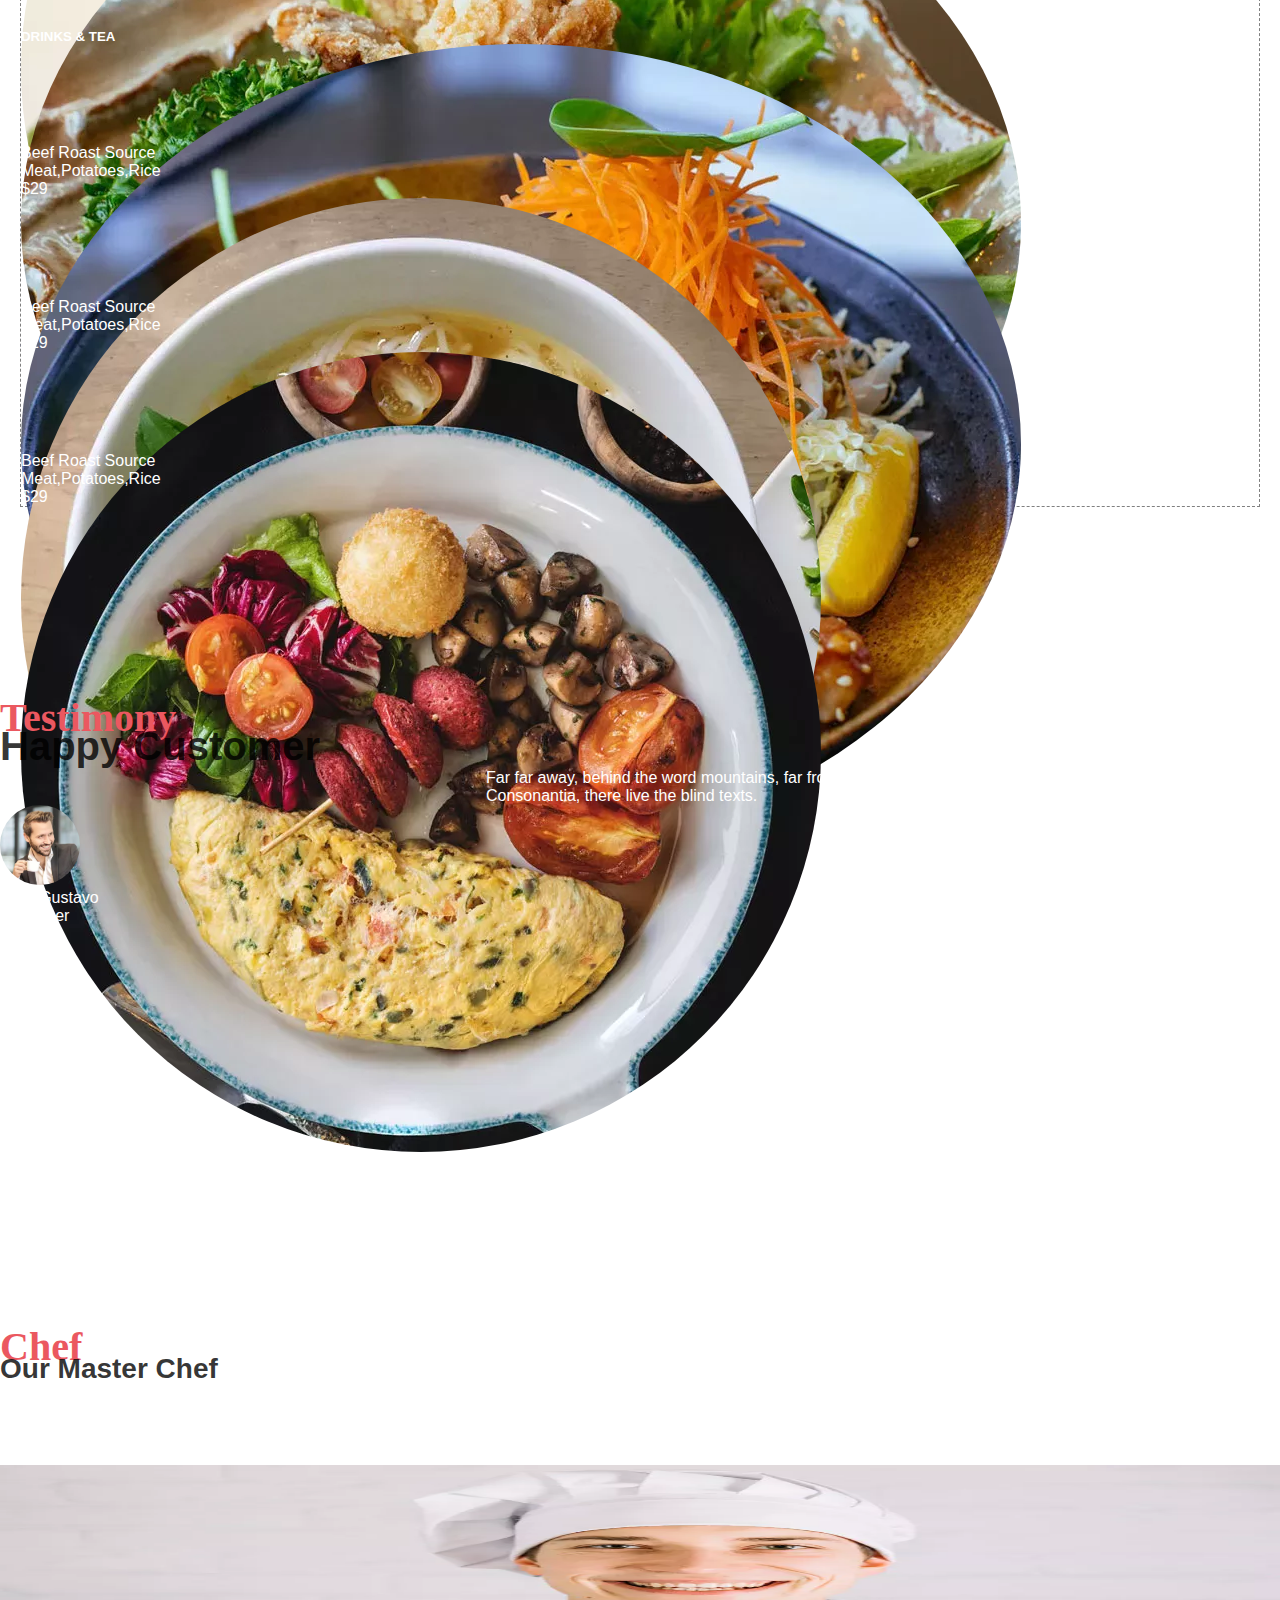
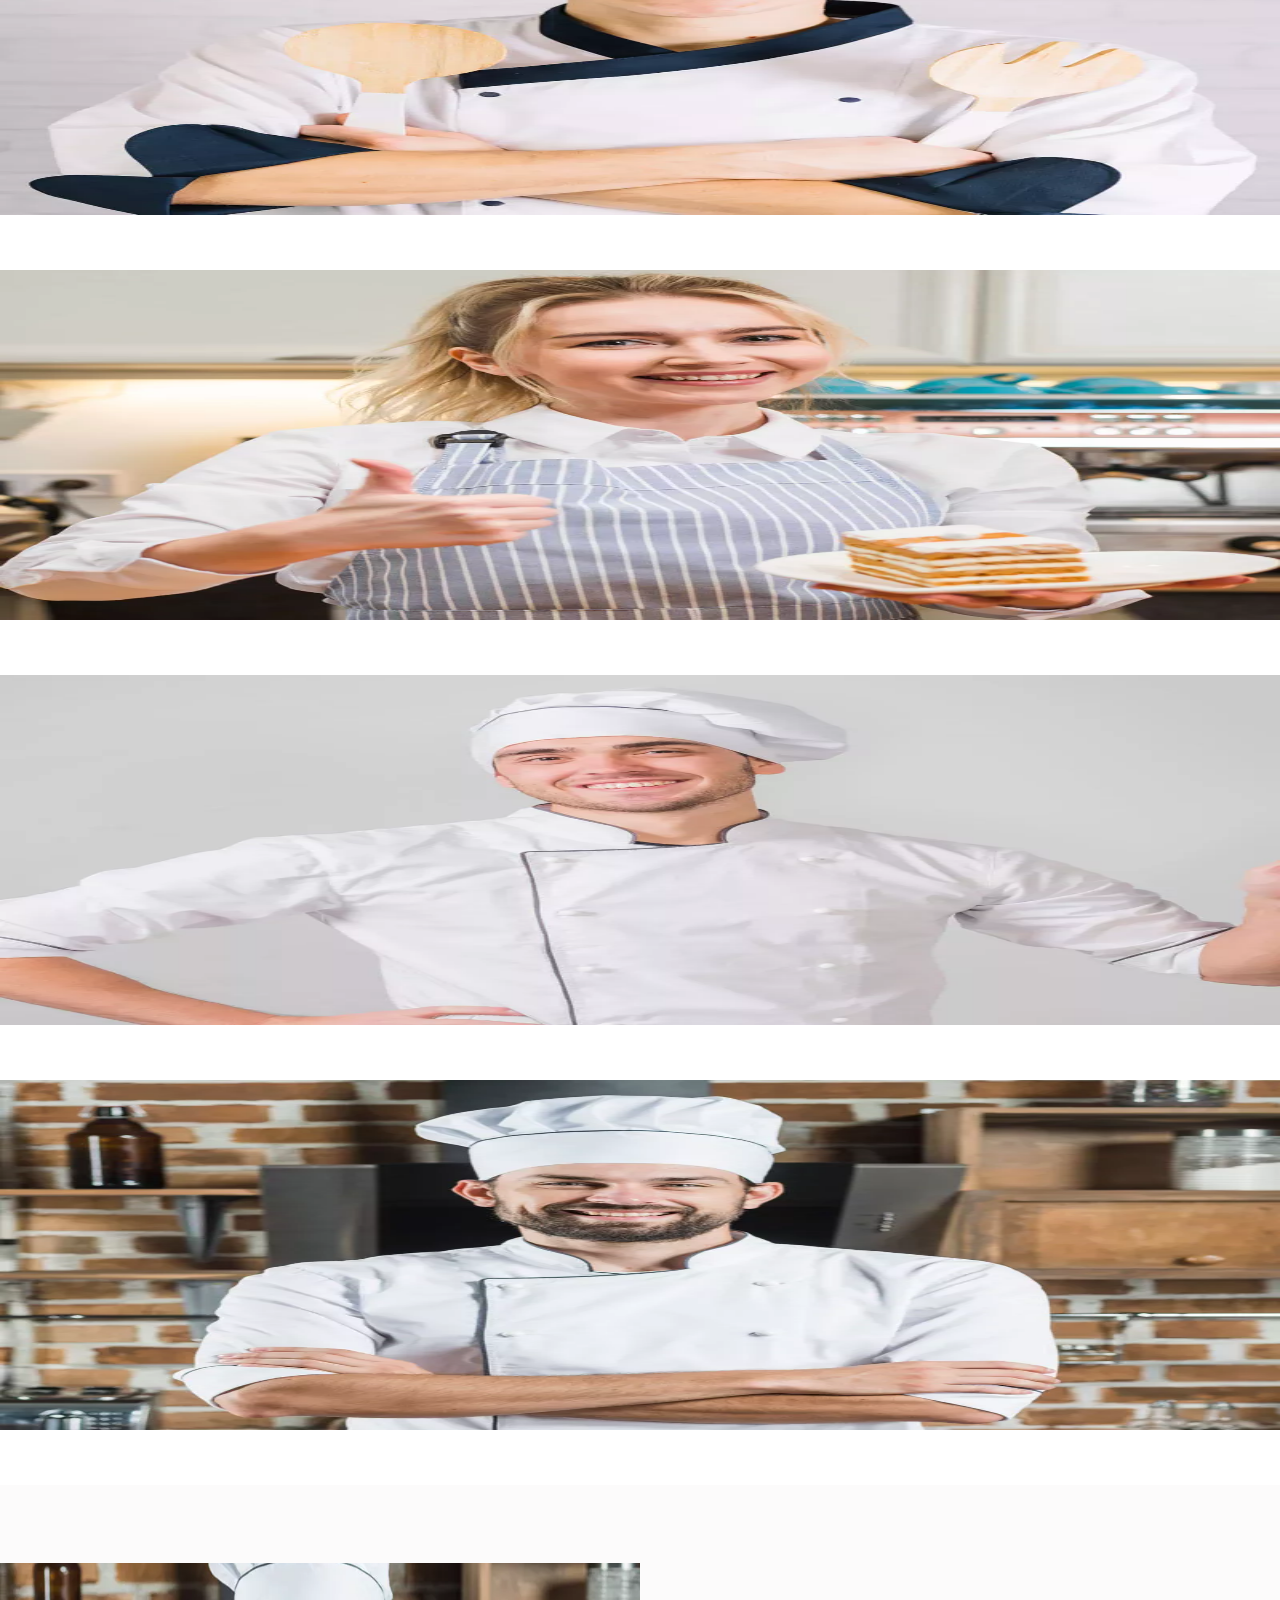
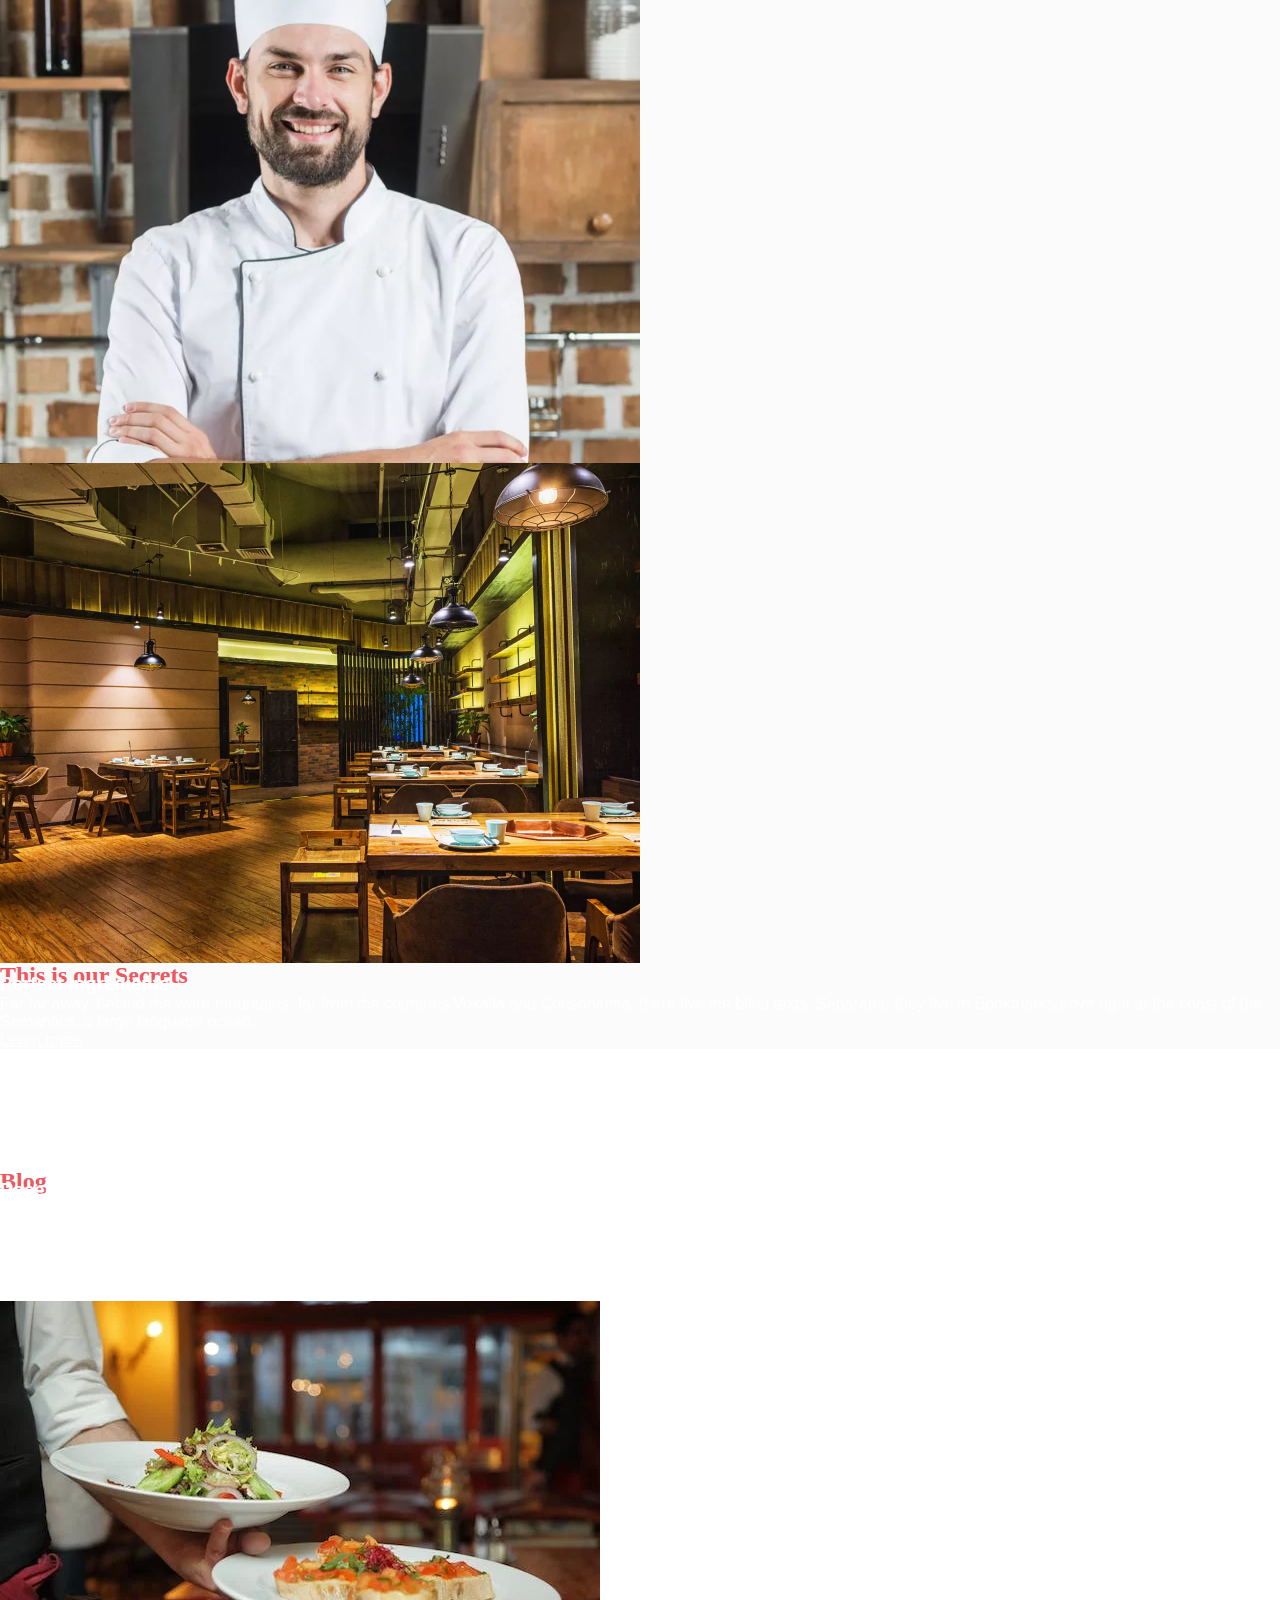
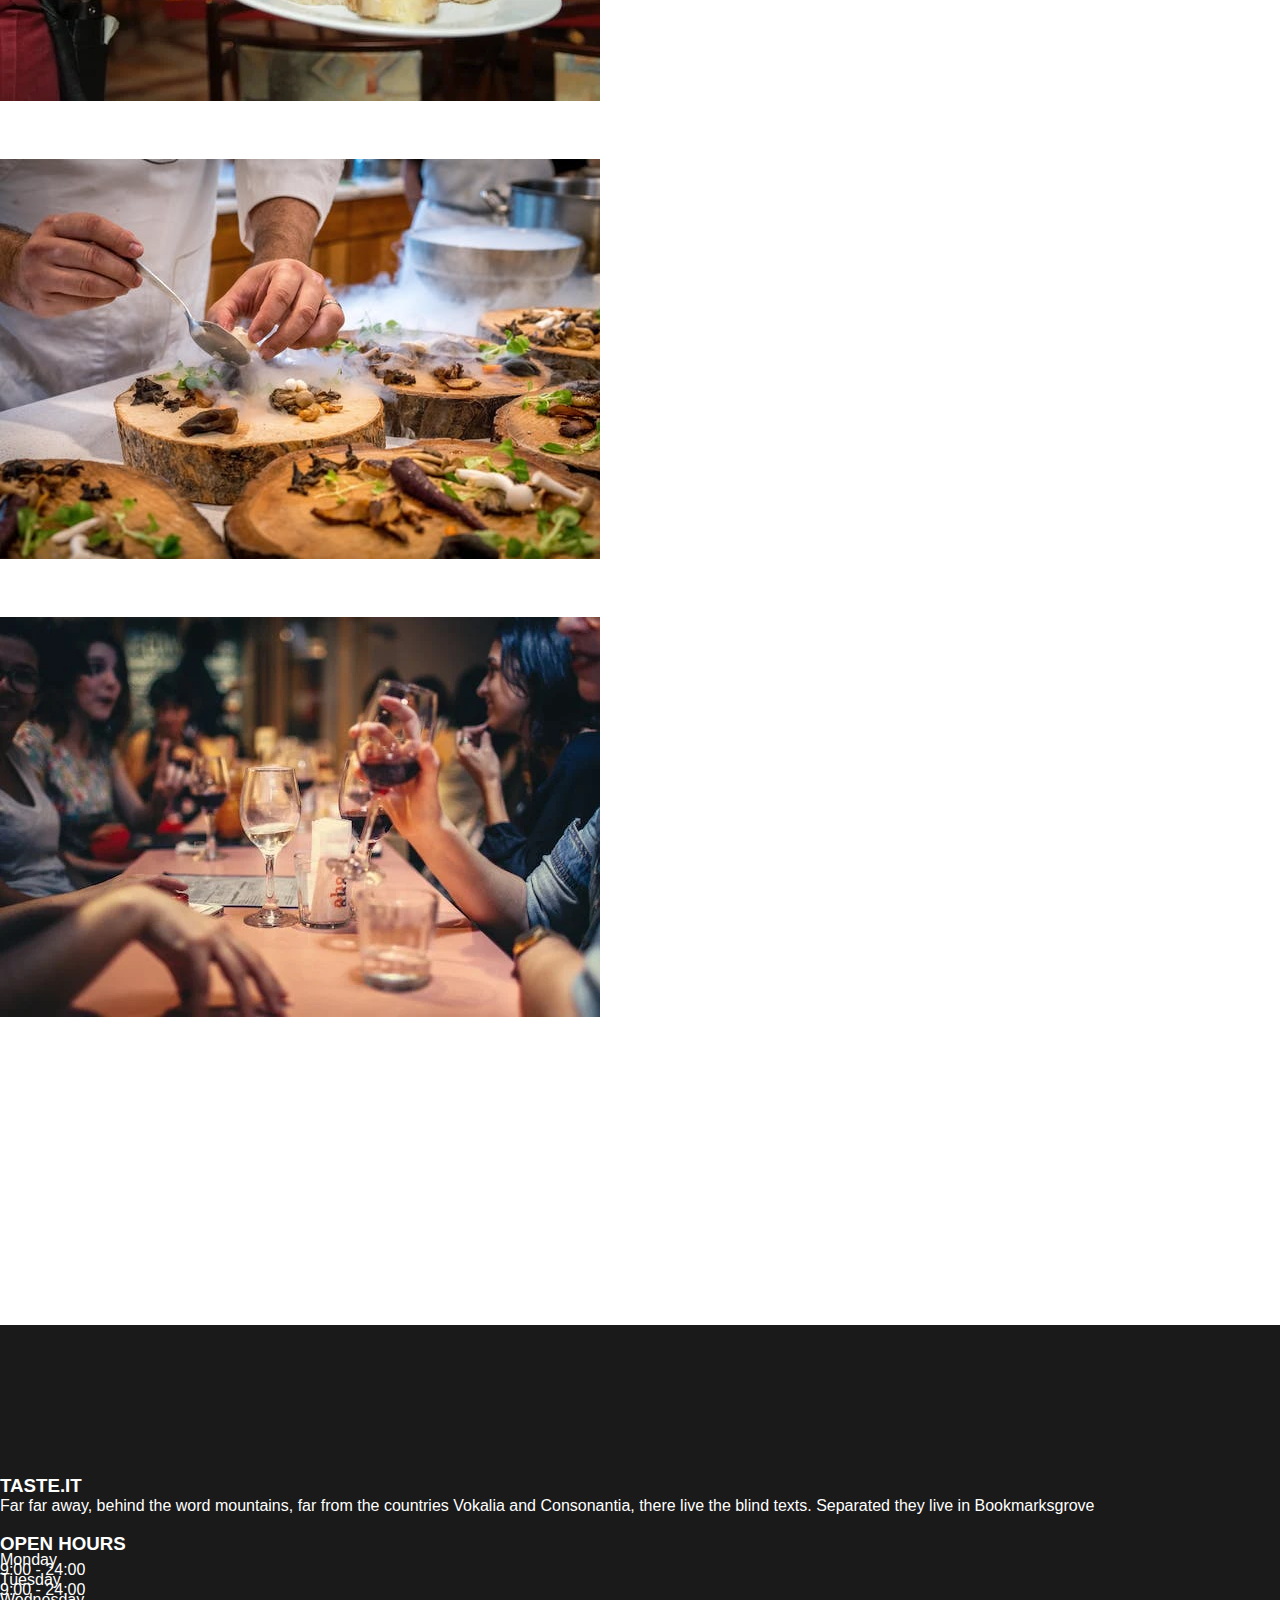
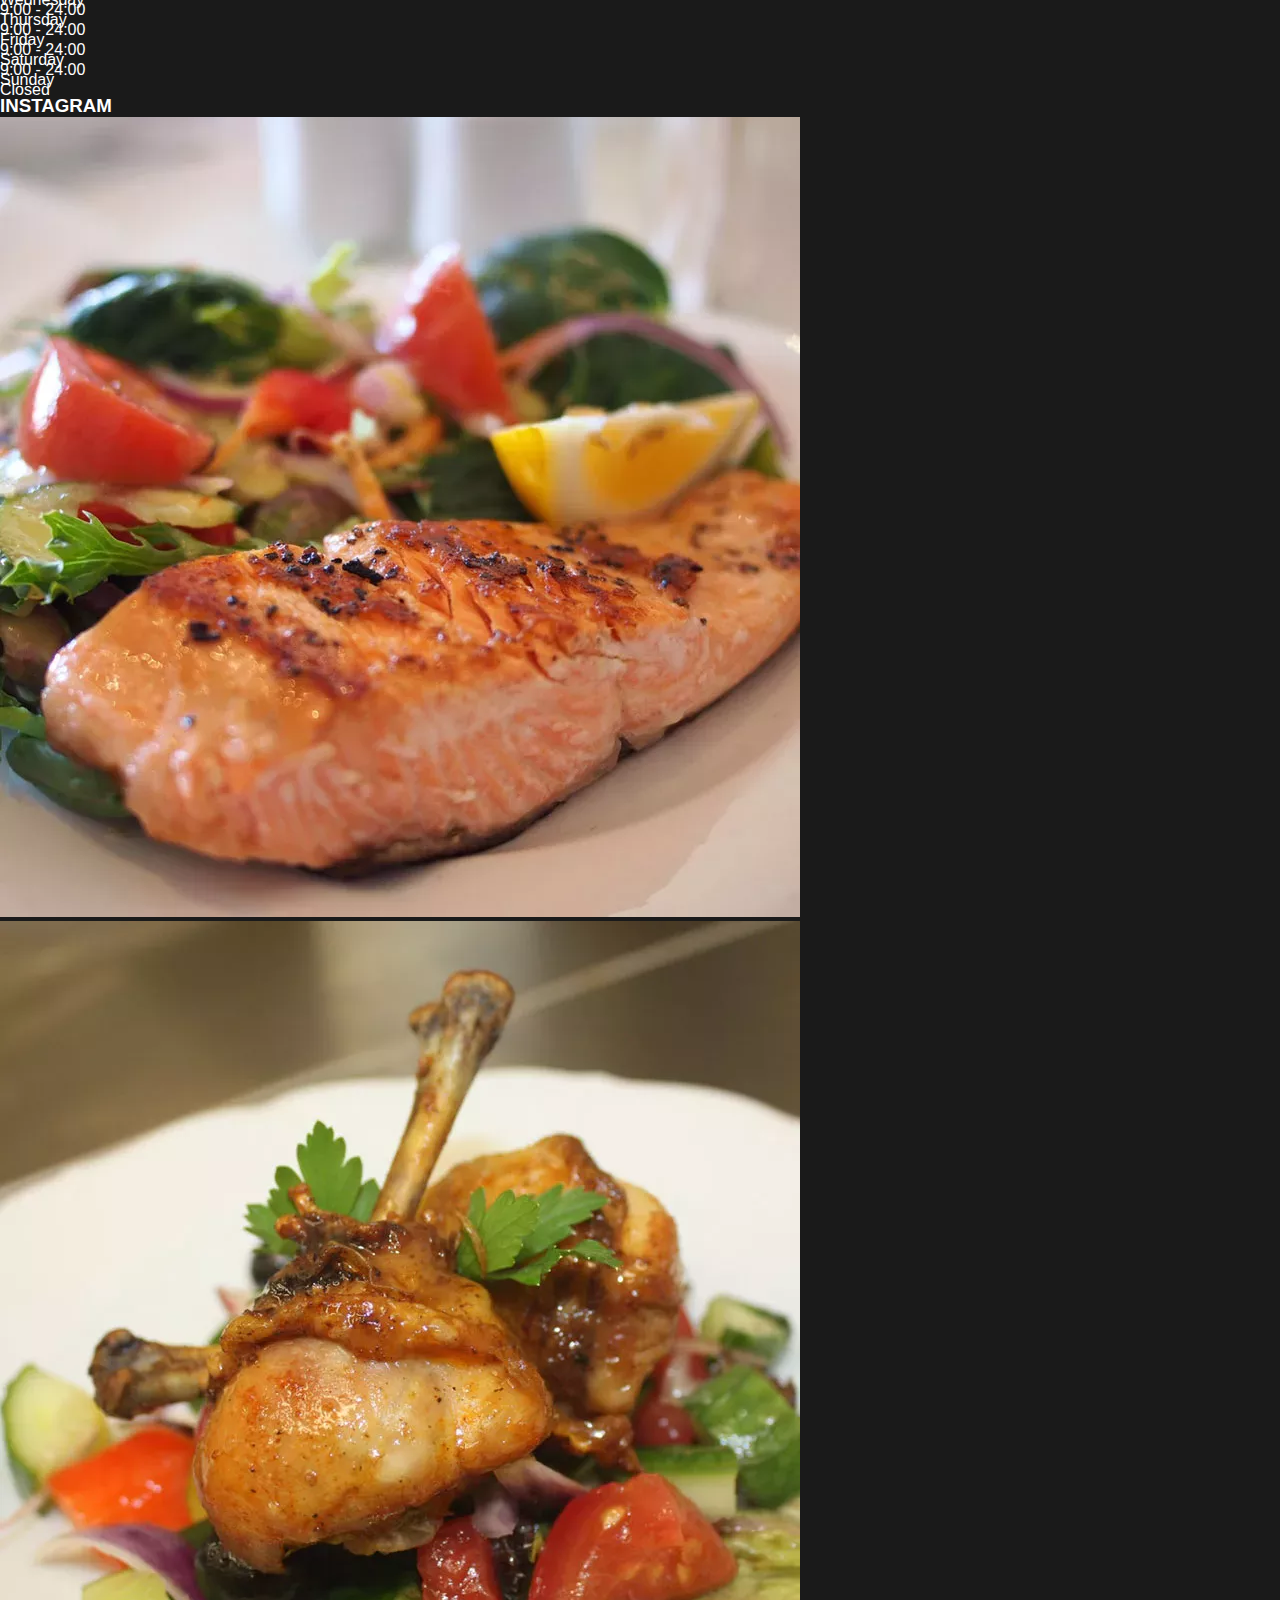
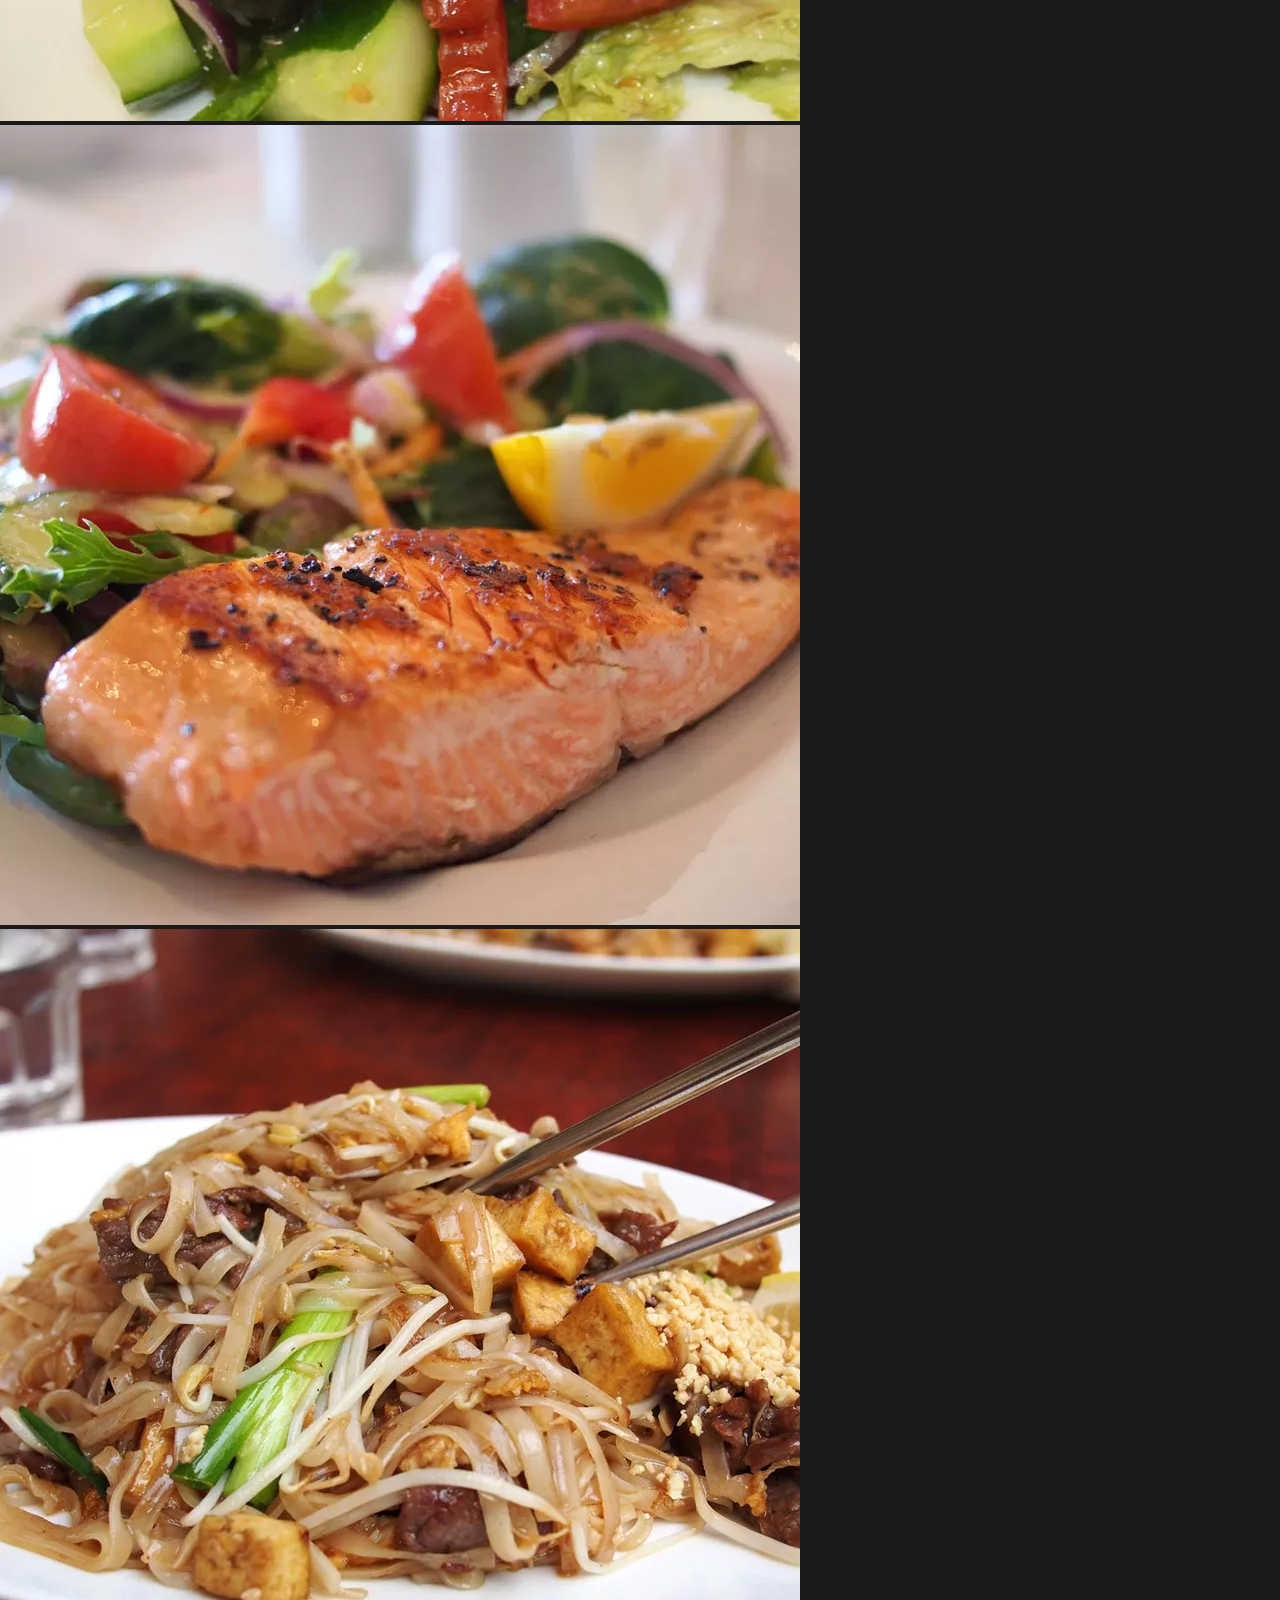
<file: Project/Restaurant/index.html>
<!DOCTYPE html>
<html lang="en">

<head>
    <meta charset="UTF-8">
    <meta http-equiv="X-UA-Compatible" content="IE=edge">
    <meta name="viewport" content="width=device-width, initial-scale=1.0">
    <title>Restaurant</title>
    <link href="https://cdn.jsdelivr.net/npm/bootstrap@5.2.2/dist/css/bootstrap.min.css" rel="stylesheet"
        integrity="sha384-Zenh87qX5JnK2Jl0vWa8Ck2rdkQ2Bzep5IDxbcnCeuOxjzrPF/et3URy9Bv1WTRi" crossorigin="anonymous">

    <link rel="stylesheet" href="https://cdnjs.cloudflare.com/ajax/libs/font-awesome/6.2.0/css/all.min.css"
        integrity="sha512-xh6O/CkQoPOWDdYTDqeRdPCVd1SpvCA9XXcUnZS2FmJNp1coAFzvtCN9BmamE+4aHK8yyUHUSCcJHgXloTyT2A=="
        crossorigin="anonymous" referrerpolicy="no-referrer" />

    <link rel="stylesheet" href="css/style.css">
</head>

<body>
    <header>
        <section class="section1">

            <div id="carouselExampleSlidesOnly" class="carousel slide" data-bs-ride="carousel">

                <div class="carousel-indicators">
                    <button type="button" data-bs-target="#carouselExampleSlidesOnly" data-bs-slide-to="0"
                        class="active"></button>
                    <button type="button" data-bs-target="#carouselExampleSlidesOnly" data-bs-slide-to="1"></button>
                </div>

                <div class="carousel-inner">

                    <div class="carousel-item active firstimg">
                        <img src="images/Background/xbg_2.jpg" class="d-block w-100" alt="image">

                        <div class="carousel-caption ">
                            <div class="tasteit py-2 tastepadd ">taste. it restaurant</div>
                            <h1 class="mt-3">Best Quality</h1>
                            <span class="h2">1958</span>
                        </div>
                    </div>
                    
                    <div class="carousel-item firstimg">
                        <img src="images/Background/xbg_1.webp" class="d-block w-100" alt="image">

                        <div class="carousel-caption ">
                            <div class="tasteit  py-2 tastepadd ">taste. it restaurant</div>
                            <h1 class="mt-3">Cooking Since</h1>
                            <span class="h2">Food</span>
                        </div>
                    </div>

                </div>
            </div>

            <nav class="navbar  navbar-expand-lg navbarblack">
                <div class="container">
                    <a class="navbar-brand text-light" href="#">Taste.it</a>
                    <button class="navbar-toggler menubt" type="button" data-bs-toggle="collapse"
                        data-bs-target="#navbarNav">
                        MENU
                    </button>
                    <div class="collapse navbar-collapse" id="navbarNav">
                        <ul class="navbar-nav navul ms-auto">
                            <li class="nav-item "><a href="#" class="nav-link ">HOME</a></li>
                            <li class="nav-item"><a href="#" class="nav-link">ABOUT</a></li>
                            <li class="nav-item"><a href="#" class="nav-link">CHEF</a></li>
                            <li class="nav-item"><a href="#" class="nav-link">MENU</a></li>
                            <li class="nav-item"><a href="#" class="nav-link">RESERVATION</a></li>
                            <li class="nav-item"><a href="#" class="nav-link">BLOG</a></li>
                            <li class="nav-item"><a href="#" class="nav-link">CONTACT</a></li>

                        </ul>

                    </div>
                </div>
            </nav>

        </section>
    </header>

    <section class="section2 ">
        <div class="container  ">
            <div class="row">
                <div class="col-12 col-sm-4 bg-danger p-4 text-left tablepd">
                    <h3 class="mb-3 fw-bold pt-4">BOOK YOUR TABLE</h3>
                    <form method="post " class="forminput">
                        <input type="text" class="form-control" placeholder="Name">
                        <input type="email" class="form-control" placeholder="Email">
                        <input type="text" class="form-control " placeholder="Phone">
                        <input type="date" class="form-control " placeholder="Ckeck-In">
                        <input type="time" class="form-control " placeholder="Time">
                        <input type="text" class="form-control " placeholder="Guest">
                    </form>
                    <div class="text-center">
                        <a href="#" class=" btn  bg-light rounded-0 w-100 py-3">Book Your Table Now</a>
                    </div>
                </div>


                <div class="col-12 col-sm-8 shafeimg  p-3 text-left pb-4 ">
                    <div class="div1st">
                        <h4 class="about1">About</h4>
                        <h2 class="welcome1 mb-5">Welcome To Taste. It</h2>
                        <p class="para pe-sm-5">On her way she met a copy. The copy warned the Little Blind Text, that
                            where
                            it came from it would have been rewritten a thousand times and everything that was left from
                            its
                            origin would be the word "and" and the Little Blind Text should turn around and return to
                            its
                            own, safe country. A small river named Duden flows by their place and supplies it with the
                            necessary regelialia. It is a paradisematic country, in which roasted parts of sentences fly
                            into your mouth.</p>
                    </div>
                </div>



            </div>
        </div>
    </section>

    <section class="section3">
        <div class="imagethree text-center ">
            <div class="booking1 px-4">
                <span class="tasteit  border-0">NOW BOOKING</span>
                <H2 class="fw-bold h1 mt-2 lh-base">Private Dinner & Happy Hours</H2>
            </div>
        </div>
    </section>


    <section class="section4  ">
        <div class="text-center mt-5 Specialistmb">
            <h4 class=" Specialist ">Specialist</h4>
            <h2 class="Welcome3 text-dark fw-bold ">Our Menu</h2>
        </div>
        <!-- first -->
        <div class="container  pt-4 px-3 mb-2">
            <div class="row">

                <div class="col col-md-6 col-lg-4 breakfast mb-4">
                    <h5 class="text-dark fw-bold text-center mb-5">BREAKFAST</h5>


                    <div class="container">
                        <div class="row text-start">

                            <div class="col-4 breakfastimg">
                                <img src="images/Background/breakfast-1.jpg.webp" alt="image" class="img-fluid">
                            </div>

                            <div class="col-4  ">
                                <div class="text-dark">Beef Roast Source</div>
                                <div class="text-dark meat mb-5">Meat,Potatoes,Rice</div>
                            </div>

                            <div class="col-4 text-danger fw-bold mb-4">
                                $29
                            </div>

                        </div>
                    </div>


                    <div class="container">
                        <div class="row text-start">


                            <div class="col-4 breakfastimg">
                                <img src="images/Background/breakfast-2.jpg.webp" alt="image" class="img-fluid">
                            </div>

                            <div class="col-4  ">
                                <div class="text-dark">Beef Roast Source</div>
                                <div class="text-dark meat mb-5">Meat,Potatoes,Rice</div>
                            </div>

                            <div class="col-4 text-danger fw-bold mb-4">
                                $29
                            </div>

                        </div>
                    </div>

                    <div class="container">
                        <div class="row text-start">


                            <div class="col-4 breakfastimg">
                                <img src="images/Background/breakfast-3.jpg.webp" alt="image" class="img-fluid">
                            </div>

                            <div class="col-4  ">
                                <div class="text-dark">Beef Roast Source</div>
                                <div class="text-dark meat mb-5">Meat,Potatoes,Rice</div>
                            </div>

                            <div class="col-4 text-danger fw-bold mb-4">
                                $29
                            </div>

                        </div>
                    </div>
                </div>

                <!-- second -->
                <div class="col col-md-6 col-lg-4 breakfast  mb-4">
                    <h5 class="text-dark fw-bold text-center mb-5">LUNCH</h5>

                    <div class="container">
                        <div class="row text-start">

                            <div class="col-4 breakfastimg">
                                <img src="images/Background/lunch-1.jpg.webp" alt="image" class="img-fluid">
                            </div>

                            <div class="col-4  ">
                                <div class="text-dark">Beef Roast Source</div>
                                <div class="text-dark meat mb-5">Meat,Potatoes,Rice</div>
                            </div>

                            <div class="col-4 text-danger fw-bold mb-4">
                                $29
                            </div>

                        </div>
                    </div>


                    <div class="container">
                        <div class="row text-start">


                            <div class="col-4 breakfastimg">
                                <img src="images/Background/lunch-2.jpg.webp" alt="image" class="img-fluid">
                            </div>

                            <div class="col-4  ">
                                <div class="text-dark">Beef Roast Source</div>
                                <div class="text-dark meat mb-5">Meat,Potatoes,Rice</div>
                            </div>

                            <div class="col-4 text-danger fw-bold mb-4">
                                $29
                            </div>

                        </div>
                    </div>

                    <div class="container">
                        <div class="row text-start">


                            <div class="col-4 breakfastimg">
                                <img src="images/Background/lunch-3.jpg.webp" alt="image" class="img-fluid">
                            </div>

                            <div class="col-4  ">
                                <div class="text-dark">Beef Roast Source</div>
                                <div class="text-dark meat mb-5">Meat,Potatoes,Rice</div>
                            </div>

                            <div class="col-4 text-danger fw-bold mb-4">
                                $29
                            </div>

                        </div>
                    </div>
                </div>

                <!-- third -->

                <div class="col col-md-6 col-lg-4 breakfast  mb-4">
                    <h5 class="text-dark fw-bold text-center mb-5">DINNER</h5>

                    <div class="container">
                        <div class="row text-start">

                            <div class="col-4 breakfastimg">
                                <img src="images/Background/dinner-1.jpg.webp" alt="image" class="img-fluid">
                            </div>

                            <div class="col-4  ">
                                <div class="text-dark">Beef Roast Source</div>
                                <div class="text-dark meat mb-5">Meat,Potatoes,Rice</div>
                            </div>

                            <div class="col-4 text-danger fw-bold mb-4">
                                $29
                            </div>

                        </div>
                    </div>


                    <div class="container">
                        <div class="row text-start">


                            <div class="col-4 breakfastimg">
                                <img src="images/Background/dinner-2.jpg.webp" alt="image" class="img-fluid">
                            </div>

                            <div class="col-4  ">
                                <div class="text-dark">Beef Roast Source</div>
                                <div class="text-dark meat mb-5">Meat,Potatoes,Rice</div>
                            </div>

                            <div class="col-4 text-danger fw-bold mb-4">
                                $29
                            </div>

                        </div>
                    </div>

                    <div class="container">
                        <div class="row text-start">


                            <div class="col-4 breakfastimg">
                                <img src="images/Background/dinner-3.jpg.webp" alt="image" class="img-fluid">
                            </div>

                            <div class="col-4  ">
                                <div class="text-dark">Beef Roast Source</div>
                                <div class="text-dark meat mb-5">Meat,Potatoes,Rice</div>
                            </div>

                            <div class="col-4 text-danger fw-bold mb-4">
                                $29
                            </div>

                        </div>
                    </div>
                </div>
            </div>
        </div>



        <!-- second part -->
        <div class="container  pt-4 px-3 mb-5">
            <div class="row">

                <div class="col col-md-6 col-lg-4 breakfast mb-4">
                    <h5 class="text-dark fw-bold text-center mb-5">DESSERTS</h5>


                    <div class="container">
                        <div class="row text-start">

                            <div class="col-4 breakfastimg">
                                <img src="images/Background/breakfast-1.jpg.webp" alt="image" class="img-fluid">
                            </div>

                            <div class="col-4  ">
                                <div class="text-dark">Beef Roast Source</div>
                                <div class="text-dark meat mb-5">Meat,Potatoes,Rice</div>
                            </div>

                            <div class="col-4 text-danger fw-bold mb-4">
                                $29
                            </div>

                        </div>
                    </div>


                    <div class="container">
                        <div class="row text-start">


                            <div class="col-4 breakfastimg">
                                <img src="images/Background/breakfast-2.jpg.webp" alt="image" class="img-fluid">
                            </div>

                            <div class="col-4  ">
                                <div class="text-dark">Beef Roast Source</div>
                                <div class="text-dark meat mb-5">Meat,Potatoes,Rice</div>
                            </div>

                            <div class="col-4 text-danger fw-bold mb-4">
                                $29
                            </div>

                        </div>
                    </div>

                    <div class="container">
                        <div class="row text-start">


                            <div class="col-4 breakfastimg">
                                <img src="images/Background/breakfast-3.jpg.webp" alt="image" class="img-fluid">
                            </div>

                            <div class="col-4  ">
                                <div class="text-dark">Beef Roast Source</div>
                                <div class="text-dark meat mb-5">Meat,Potatoes,Rice</div>
                            </div>

                            <div class="col-4 text-danger fw-bold mb-4">
                                $29
                            </div>

                        </div>
                    </div>
                </div>

                <!-- second -->
                <div class="col col-md-6 col-lg-4 breakfast  mb-4">
                    <h5 class="text-dark fw-bold text-center mb-5">WINE CARD</h5>

                    <div class="container">
                        <div class="row text-start">

                            <div class="col-4 breakfastimg">
                                <img src="images/Background/lunch-1.jpg.webp" alt="image" class="img-fluid">
                            </div>

                            <div class="col-4  ">
                                <div class="text-dark">Beef Roast Source</div>
                                <div class="text-dark meat mb-5">Meat,Potatoes,Rice</div>
                            </div>

                            <div class="col-4 text-danger fw-bold mb-4">
                                $29
                            </div>

                        </div>
                    </div>


                    <div class="container">
                        <div class="row text-start">


                            <div class="col-4 breakfastimg">
                                <img src="images/Background/lunch-2.jpg.webp" alt="image" class="img-fluid">
                            </div>

                            <div class="col-4  ">
                                <div class="text-dark">Beef Roast Source</div>
                                <div class="text-dark meat mb-5">Meat,Potatoes,Rice</div>
                            </div>

                            <div class="col-4 text-danger fw-bold mb-4">
                                $29
                            </div>

                        </div>
                    </div>

                    <div class="container">
                        <div class="row text-start">


                            <div class="col-4 breakfastimg">
                                <img src="images/Background/lunch-3.jpg.webp" alt="image" class="img-fluid">
                            </div>

                            <div class="col-4  ">
                                <div class="text-dark">Beef Roast Source</div>
                                <div class="text-dark meat mb-5">Meat,Potatoes,Rice</div>
                            </div>

                            <div class="col-4 text-danger fw-bold mb-4">
                                $29
                            </div>

                        </div>
                    </div>
                </div>

                <!-- third -->

                <div class="col col-md-6 col-lg-4 breakfast  mb-4">
                    <h5 class="text-dark fw-bold text-center mb-5">DRINKS & TEA</h5>

                    <div class="container">
                        <div class="row text-start">

                            <div class="col-4 breakfastimg">
                                <img src="images/Background/dinner-1.jpg.webp" alt="image" class="img-fluid">
                            </div>

                            <div class="col-4  ">
                                <div class="text-dark">Beef Roast Source</div>
                                <div class="text-dark meat mb-5">Meat,Potatoes,Rice</div>
                            </div>

                            <div class="col-4 text-danger fw-bold mb-4">
                                $29
                            </div>

                        </div>
                    </div>


                    <div class="container">
                        <div class="row text-start">


                            <div class="col-4 breakfastimg">
                                <img src="images/Background/dinner-2.jpg.webp" alt="image" class="img-fluid">
                            </div>

                            <div class="col-4  ">
                                <div class="text-dark">Beef Roast Source</div>
                                <div class="text-dark meat mb-5">Meat,Potatoes,Rice</div>
                            </div>

                            <div class="col-4 text-danger fw-bold mb-4">
                                $29
                            </div>

                        </div>
                    </div>

                    <div class="container">
                        <div class="row text-start">


                            <div class="col-4 breakfastimg">
                                <img src="images/Background/dinner-3.jpg.webp" alt="image" class="img-fluid">
                            </div>

                            <div class="col-4  ">
                                <div class="text-dark">Beef Roast Source</div>
                                <div class="text-dark meat mb-5">Meat,Potatoes,Rice</div>
                            </div>

                            <div class="col-4 text-danger fw-bold mb-4">
                                $29
                            </div>

                        </div>
                    </div>
                </div>
            </div>
        </div>

    </section>

    <section class="section5 text-center">
        <div class="Testimonydiv">
            <div class="Testimony">
                <h4 class=" Specialist text-danger">Testimony</h4>
                <h2 class="Welcome3 text-white fw-bold hcustomer">Happy Customer</h2>
            </div>
            <p class="mt-5 h5 px-4 Testimonyp">Far far away, behind the word mountains, far from the countries Vokalia and
                Consonantia, there live the blind texts.</p>
            <div class="person1img mt-4">
                <a href="#"></a> <img src="images/Background/person_1.jpg.webp" alt="person img"></a>
            </div>
            <p class="h5 mt-3">John Gustavo</p>
            <span class="h6 text-secondary">Customer</span>

        </div>
    </section>

    <section class=" text-center">
        <div class="sectionsix">
            <h4 class=" Specialist text-danger">Chef</h4>
            <h3 class="Welcome3 text-dark fw-bold ">Our Master Chef</h3>
        </div>

        <div class="container text-start">
            <div class="row">

                <div class="col-12 col-md-6 col-lg-3">
                    <figure class="sectsixfig mb-5">
                        <a href="#"> <img src="images/Background/chef-1.jpg.webp" alt="img"></a>
                        <figcaption>
                            <h5 class="fw-bold text-dark mt-3">Jonh Gustavo</h5>
                            <p class="text-secondary ">CEO, Co Founder</p>
                            <span class="text-secondary mt-3 lh-base pb-5">I am an ambitious workaholic, but apart from
                                that,
                                pretty simple person.</span>
                        </figcaption>
                    </figure>
                </div>

                <div class="col-12 col-md-6 col-lg-3">
                    <figure class="sectsixfig">
                        <a href="#"><img src="images/Background/chef-2.jpg.webp" alt="img"></a>
                        <figcaption>
                            <h5 class="fw-bold text-dark mt-3">Michelle Fraulen</h5>
                            <p class="text-secondary ">CEO, Co Founder</p>
                            <span class="text-secondary mt-3 lh-base pb-5">I am an ambitious workaholic, but apart from
                                that,
                                pretty simple person.</span>
                        </figcaption>
                    </figure>
                </div>

                <div class="col-12 col-md-6 col-lg-3">
                    <figure class="sectsixfig">
                        <a href="#"> <img src="images/Background/chef-3.jpg.webp" alt="img"></a>
                        <figcaption>
                            <h5 class="fw-bold text-dark mt-3">Alfred Smith</h5>
                            <p class="text-secondary ">CEO, Co Founder</p>
                            <span class="text-secondary mt-3 lh-base pb-5">I am an ambitious workaholic, but apart from
                                that,
                                pretty simple person.</span>
                        </figcaption>
                    </figure>
                </div>

                <div class="col-12 col-md-6 col-lg-3">
                    <figure class="sectsixfig">
                        <a href="#"><img src="images/Background/chef-4.jpg.webp" alt="img"></a>
                        <figcaption>
                            <h5 class="fw-bold text-dark mt-3">Antonio Santibanez</h5>
                            <p class="text-secondary ">CEO, Co Founder</p>
                            <span class="text-secondary mt-3 lh-base pb-5">I am an ambitious workaholic, but apart from
                                that,
                                pretty simple person.</span>
                        </figcaption>
                    </figure>
                </div>

            </div>
        </div>
    </section>


    <section class="sectseven">
        <div class="container sevendiv">
            <div class="row">
                <div class="col-12 col-md-6 d-flex mb-5">
                    <div class=" img1st">
                        <a href="#"></a>
                    </div>
                    <div class=" img2nd">

                    </div>
                </div>

                <div class="col-12 col-md-6 text-start d-flex align-items-md-center">
                    <div class="pb-5 ">
                        <h2 class=" Specialist2 text-danger h1">This is our Secrets</h2>
                        <h3 class=" text-dark fw-bold h1 ">Perfect Ingredients</h3>
                        <p class="text-secondary mt-4 lh-lg">Far far away, behind the word mountains, far from the
                            countries Vokalia and Consonantia, there live the blind texts. Separated they live in
                            Bookmarksgrove right at the coast of the Semantics, a large language ocean.
                        </p>
                        <a href="#" class="btn bg-danger rounded-0 px-3 text-white mb-5">Learn more</a>
                    </div>
                </div>

            </div>
        </div>

    </section>

    <section class="secteight">
        <div class="blog text-center">
            <h2 class=" Specialist2 text-danger h1">Blog</h2>
            <h3 class=" text-dark fw-bold h1 ">Recent Blog</h3>
        </div>

        <div class="container">
            <div class="row">

                <div class="col-12 col-md-6 col-lg-4 text-start ">
                    <div>
                        <figure>
                            <a href="#"><img src="images/Background/rest1.webp" alt="img" class="img-fluid"></a>
                            <figcaption>
                                <p class="text-secondary h6 my-3">AUGUST 3, 2022 ADMIN</p>
                                <p class="text-dark fw-bold h3">Even the all-powerful Pointing has no control about the
                                    blind texts</p>
                                <a href="#" class="btn bg-danger mt-3 rounded-0 text-white mb-5">Learn more</a>
                            </figcaption>
                        </figure>
                    </div>
                </div>

                <div class="col-12 col-md-6 col-lg-4 text-start ">
                    <div>
                        <figure>
                            <a href="#"><img src="images/Background/rest2.jpeg" alt="img" class="img-fluid"></a>
                            <figcaption>
                                <p class="text-secondary h6 my-3">AUGUST 3, 2022 ADMIN</p>
                                <p class="text-dark fw-bold h3">Even the all-powerful Pointing has no control about the
                                    blind texts</p>
                                <a href="#" class="btn bg-danger mt-3 rounded-0 text-white mb-5">Learn more</a>
                            </figcaption>
                        </figure>
                    </div>
                </div>

                <div class="col-12 col-md-6 col-lg-4 text-start ">
                    <div>
                        <figure>
                            <a href="#"><img src="images/Background/rest3.webp" alt="img" class="img-fluid"></a>
                            <figcaption>
                                <p class="text-secondary h6 my-3">AUGUST 3, 2022 ADMIN</p>
                                <p class="text-dark fw-bold h3">Even the all-powerful Pointing has no control about the
                                    blind texts</p>
                                <a href="#" class="btn bg-danger mt-3 rounded-0 text-white mb-5">Learn more</a>
                            </figcaption>
                        </figure>
                    </div>
                </div>


            </div>
        </div>
    </section>

    <section class="sectnine bg-danger text-center ">
        <div class="divnine  ">

            <div class="Delicious ">
                <h2 class="fw-bold h1 ">We Make Delicious & Nutritious Food</h2>
                <a href="#" class="btn bg-danger mt-3 rounded-0 text-white mb-5 border-white">Book A Table Now</a>
            </div>
        </div>

    </section>

    <section class="sectten pb-5">
        <div class="tendiv">
            <div class="container text-start">
                <div class="row">
                    <div class="col-12 col-md-6 col-lg-3">
                        <h3 class="fw-bold">TASTE.IT</h3>
                        <p class="pt-5 text-secondary lh-base">Far far away, behind the word mountains, far from the
                            countries Vokalia and Consonantia, there live the blind texts. Separated they live in
                            Bookmarksgrove</p>
                        <ul class="mt-3 ps-0 list-group list-group-horizontal tenul gap mb-5">
                            <a href="#" class="list-group-item bg-danger  rounded-circle"><i
                                    class="fa-brands fa-twitter h2 "></i></a>
                            <a href="#" class="list-group-item bg-danger  rounded-circle"><i
                                    class="fa-brands fa-facebook h2 "></i></a>
                            <a href="#" class="list-group-item bg-danger  rounded-circle"><i
                                    class="fa-brands fa-instagram h2  "></i></a>
                        </ul>
                    </div>

                    <div class="col-12 col-md-6 col-lg-3">
                        <h3 class="fw-bold">OPEN HOURS</h3>
                        <div class="pt-5 ">
                            <ul class="list group  ps-0 hours ">
                                <li class="list-group-item d-flex ">
                                    <p class="w-50 text-secondary ">Monday</p>
                                    <p class="text-secondary">9:00 - 24:00</p>
                                </li>

                                <li class="list-group-item d-flex">
                                    <p class="w-50 text-secondary">Tuesday</p>
                                    <p class="text-secondary">9:00 - 24:00</p>
                                </li>
                                <li class="list-group-item d-flex">
                                    <p class="w-50 text-secondary">Wednesday</p>
                                    <p class="text-secondary">9:00 - 24:00</p>
                                </li>
                                <li class="list-group-item d-flex">
                                    <p class="w-50 text-secondary">Thursday</p>
                                    <p class="text-secondary">9:00 - 24:00</p>
                                </li>
                                <li class="list-group-item d-flex">
                                    <p class="w-50 text-secondary">Friday</p>
                                    <p class="text-secondary">9:00 - 24:00</p>
                                </li>
                                <li class="list-group-item d-flex">
                                    <p class="w-50 text-secondary">Saturday</p>
                                    <p class="text-secondary">9:00 - 24:00</p>
                                </li>
                                <li class="list-group-item d-flex">
                                    <p class="w-50 text-secondary">Sunday</p>
                                    <p class="text-secondary"> Closed</p>
                                </li>
                            </ul>
                        </div>
                    </div>




                    <div class="col-12 col-md-6 col-lg-3">
                        <h3 class="fw-bold">INSTAGRAM</h3>

                        <div class="container-fluid  pt-5 m-0">
                            <div class="row gx-0">
                                <div class=" col-12 col-md-4 ">
                                    <a href="#"><img src="images/Background/lunch-1.jpg.webp" alt="img"
                                            class="img-fluid"></a>
                                </div>

                                <div class=" col-12 col-md-4 ">
                                    <a href="#"><img src="images/Background/lunch-2.jpg.webp" alt="img"
                                            class="img-fluid"></a>
                                </div>

                                <div class=" col-12 col-md-4 ">
                                    <a href="#"><img src="images/Background/lunch-1.jpg.webp" alt="img"
                                            class="img-fluid"></a>
                                </div>
                            </div>
                        </div>

                        <div class="container-fluid mb-5 ">
                            <div class="row gx-0">
                                <div class=" col-4 ">
                                    <a href="#"><img src="images/Background/breakfast-1.jpg.webp" alt="img"
                                            class="img-fluid"></a>
                                </div>

                                <div class=" col-4 ">
                                    <a href="#"><img src="images/Background/breakfast-2.jpg.webp" alt="img"
                                            class="img-fluid"></a>
                                </div>

                                <div class=" col-4 ">
                                    <a href="#"><img src="images/Background/breakfast-3.jpg.webp" alt="img"
                                            class="img-fluid"></a>
                                </div>
                            </div>
                        </div>

                    </div>

                    <div class="col-12 col-md-6 col-lg-3">
                        <h3 class="fw-bold ">NEWS LETTER</h3>
                        <p class="text-secondary lh-base pt-5">Far Away, behind the word mountains, far from the
                            countries.</p>
                        <div class="d-grid gap-2 mt-3">
                            <input type="email" class="btn  bgbtn py-3 rounded-0" placeholder="Enter Email address">
                            <button class="btn  bg-danger py-3 rounded-0" type="button">Subscribe</button>
                        </div>
                    </div>



                </div>
            </div>
        </div>




    </section>

    <footer class="bg-danger text-center ">

        <div class="  pt-4   pb-5 ">
            Copyright @2022 all right reserved |
            <i class="fa-solid fa-heart"></i>
        </div>
    </footer>


    <!-- JavaScript Bundle with Popper -->
    <script src="https://cdn.jsdelivr.net/npm/bootstrap@5.2.2/dist/js/bootstrap.bundle.min.js"
        integrity="sha384-OERcA2EqjJCMA+/3y+gxIOqMEjwtxJY7qPCqsdltbNJuaOe923+mo//f6V8Qbsw3"
        crossorigin="anonymous"></script>

</body>

</html>
</file>
<file: Project/bank project/css/style.css>
:root {
    --colorforform: rgba(14, 17, 26, 0.5);
    --secondsection: solid white;
    --secondsectionp: black;
    --sectiondiv5: rgba(17, 17, 19, 0.5);
    --thirdsection: rgb(226, 217, 217);
    --thirdsectionblue: #3588f0;
    --sectionsixcolor: rgba(1, 1, 17, 0.93);
    --sectionsixcolorgreen: rgb(53, 252, 53);
}

* {
    padding: 0;
    margin: 0;
    /* box-sizing: border-box; */
    font-family: "Helvetica Neue", Helvetica, Arial, sans-serif;
    color: white
}

.header {
    background-color: rgba(50, 51, 56, 0.98);
    width: 100%;
    /* height: 180px; */
    padding-bottom: 32px;

}

.icon {
    /* border: 2px solid red; */
    display: inline-block;
    text-align: center;
    font-size: 33px;
    /* margin: 30px 50px 0px 60px; */
    padding: 20px 0px 0px 60px;
}

.h1 {
    /* border: 2px solid red; */
    display: inline-block;
    text-align: center;
    margin-left: -40px;
    margin-right: 60px;
    padding: 0px 0px 0px 50px;
}

.more {
    /* border: 2px solid red; */
    /* margin: 30px 0px 0px 30px; */
    padding: 30px 0px 0px 30px;
    text-transform: capitalize;
    display: inline-block;
    /* text-align: center; */
    color: rgba(50, 51, 56, 0.98);

}

.more select {
    text-transform: capitalize;
    background-color: rgba(50, 51, 56, 0.98);
    width: 70px;
    border: none;
    height: 50px;

}

.option {
    text-transform: capitalize;
}

.button1 {

    display: inline-block;
}

#buttonid {
    background-color: rgba(50, 51, 56, 0.98);
    border: 2px solid green;
    border-radius: 10px;
    padding: 15px 20px;
    font-weight: bold;

}

.search {
    display: inline-block;
    margin-left: 10px;
}

/* second */

.sectionone {
    background-image: url(../images/background/h1.jpg);
    /* height: 1234px; */
    background-repeat: no-repeat;
    background-size: cover;
    background-position: center;
    padding-bottom: 46px;
}

.Business {
    /* border: 2px solid red; */
    font-size: 55px;
    padding: 85px 0px 0px 10px;
}

.loansmade {
    font-size: 55px;
    padding-left: 15px;
}

.easy {
    font-size: 55px;
    padding-left: 15px;
}

.paraeasy {
    /* border: 2px solid red;  */
    margin-top: 40px;
    font-size: 21px;
    margin-left: 15px;
    line-height: 30px;
    word-spacing: 1px;
}

.buttontwo {
    /* background-color: green;
    border: 2px solid red;   */
    margin-top: 45px;


    display: inline-block;
}

#buttonworks {
    background-color: rgb(57, 151, 80);
    padding: 10px 25px;
    border-radius: 5px;
    margin-left: 30px;
}

.formmain {
    /* border: 2px solid red;  */
    text-align: center;
    background: linear-gradient(rgba(117, 119, 128, 0.7), rgba(117, 119, 128, 0.7));
    margin: 60px 20px 0px 20px;
    height: 580px;
}

#formp {
    font-size: 36px;
    line-height: 50px;
    padding: 10px 0px;
}

.formlable {
    /* border: 2px solid red; */
    margin-right: 118px;
    margin-top: 10px;
    padding-left: 41px;
    padding-bottom: 5px;
    display: block;
    text-align: left;
}

/* #Amount{
   
 } */
.form input {
    width: 73%;
    height: 30px;
    border-radius: 5px;
}

.form button {
    width: 73%;
    height: 40px;
    background-color: rgb(49, 49, 239);
    border-radius: 5px;
    margin-top: 30px;
    font-size: 10px;
}

.secondsection {
    background-color: var(--secondsection);
    width: 100%;
    /* height: 1570px; */
    text-align: center;
    padding-bottom: 55px;
}

.secondsection div div {
    color: var(--secondsectionp);
    font-size: 15px;
}

.sectiondiv1 {
    margin-top: 47px;
    text-align: center;
    box-sizing: border-box;
    padding: 0px 30px;
}

.sectiondiv2 {
    color: var(--colorforform);
    margin: 30px 30px 0px 30px;
    font-size: 20px;
}

.sectiondiv3 {
    /* border: solid 2px black; */
    height: 100px;
    margin-top: 50px;

}

.sectiondiv3 i {

    color: rgb(95, 95, 179);
    height: 100px;
    margin: 50px;
    font-size: 100px;
}

.sectiondiv4 h3 {
    color: var(--secondsectionp);
}

.sectiondiv4 {
    margin: 40px 0px;
}

.sectiondiv5 {
    margin: 0px 30px;
    color: var(--sectiondiv5);
    font-size: 15px;
    line-height: 26px;
    height: 50px;
}




.sectiondiv6 {
    /* border: solid 2px black; */
    height: 100px;
    margin-top: 50px;

}

.sectiondiv6 i {

    color: rgb(95, 95, 179);
    height: 100px;
    margin: 50px;
    font-size: 100px;
}

.sectiondiv7 h3 {
    color: var(--secondsectionp);
}

.sectiondiv7 {
    margin: 40px 0px;
}

.sectiondiv8 {
    margin: 0px 30px;
    color: var(--sectiondiv5);
    font-size: 15px;
    line-height: 26px;
    height: 50px;
}



.sectiondiv9 {
    /* border: solid 2px black; */
    height: 100px;
    margin-top: 50px;

}

.sectiondiv9 i {

    color: rgb(95, 95, 179);
    height: 100px;
    margin: 50px;
    font-size: 100px;
}

.sectiondiv10 h3 {
    color: var(--secondsectionp);
}

.sectiondiv10 {
    margin: 40px 0px;
}

.sectiondiv11 {
    margin: 0px 30px;
    color: var(--sectiondiv5);
    font-size: 15px;
    line-height: 26px;
    height: 50px;
}




.sectiondiv12 {
    /* border: solid 2px black; */
    height: 100px;
    margin-top: 50px;

}

.sectiondiv12 i {

    color: rgb(95, 95, 179);
    height: 100px;
    margin: 50px;
    font-size: 100px;
}

.sectiondiv13 h3 {
    color: var(--secondsectionp);
}

.sectiondiv13 {
    margin: 40px 0px;
}

.sectiondiv14 {
    margin: 0px 30px;
    color: var(--sectiondiv5);
    font-size: 15px;
    line-height: 26px;
    height: 50px;
}


.thirdsection {
    width: 100%;
    /* height: 1170px;56 */
    background-color: var(--thirdsection);
    text-align: left;
}

.whyus {
    padding: 70px 100px 50px 10px;
    font-size: 40px;
    margin-left: 20px;
    color: var(--secondsectionp);
}

.Serious {
    color: var(--thirdsectionblue);
    font-size: 18px;
    margin-left: 20px;
    margin-bottom: 25px;
}

.Borrow {
    color: var(--colorforform);
    font-size: 17px;
    margin-left: 20px;
    margin-bottom: 25px;
    margin-right: 30px;
}



.Experience {
    color: var(--thirdsectionblue);
    font-size: 18px;
    margin-left: 20px;
    margin-bottom: 25px;
}

.Simple {
    color: var(--colorforform);
    font-size: 17px;
    margin-left: 20px;
    margin-bottom: 184px;
    margin-right: 30px;
}


.Fess {
    color: var(--thirdsectionblue);
    font-size: 18px;
    margin-left: 20px;
    margin-bottom: 25px;
}

.No {
    color: var(--colorforform);
    font-size: 17px;
    margin-left: 20px;
    margin-bottom: 25px;
    margin-right: 30px;
}



.Fair {
    color: var(--thirdsectionblue);
    font-size: 18px;
    margin-left: 20px;
    margin-bottom: 25px;
}

.Complete {
    color: var(--colorforform);
    font-size: 17px;
    margin-left: 20px;
    margin-bottom: 25px;
    margin-right: 30px;
}

.backgroundh2image {

    padding-bottom: 30px;
}

.backgroundh2image img {
    max-width: 100%;
    height: auto;
    padding: 0px 20px 30px 20px;
    box-sizing: border-box;
}


.sectionfour {
    /* height: 1965px; */
    color: var(--secondsection);

}

.sectionfourone {
    text-align: center;
    font-size: 36px;
    color: var(--secondsectionp);
    margin: 60px 30px 0px 30px;
    line-height: 52px;
}

.sectionfourtwo {
    text-align: center;
    color: var(--colorforform);
    margin: 30px 30px 40px 30px;
    line-height: 26px;
    font-size: 19px;
}

.boxone {
    border: 2px solid #858181;
    height: 300px;
    margin: 100px 20px 0px 20px;
    /* text-align: right; */
}


.boxone figure {
    height: 300px;
    display: flex;
}

.boxone figure figcaption {
    margin: 10px;
    text-align: right;
    margin: 40px 20px 20px 0px;
}

.boxone figure i {
    color: var(--colorforform);
    text-align: center;
    font-size: 64px;
    margin: 50px 20px 10px 20px;
}

.boxone figure figcaption h3 {
    color: var(--secondsectionp);
    font-size: 20px;
    margin-right: 20px;
}

.boxone figure figcaption p {
    color: var(--sectiondiv5);
    line-height: 25px;
    text-align: left;
    margin: 20px 10px 20px 20px;
}

.boxone figure figcaption a {
    color: var(--thirdsectionblue);
    font-size: 13px;
    text-decoration: none;
}

/* box two */
.boxtwo {
    border: 2px solid #858181;
    height: 300px;
    margin: 100px 20px 0px 20px;
    /* text-align: right; */
}


.boxtwo figure {
    height: 300px;
    display: flex;
}

.boxtwo figure figcaption {
    margin: 10px;
    text-align: right;
    margin: 40px 20px 20px 0px;
}

.boxtwo figure i {
    color: var(--colorforform);
    text-align: center;
    font-size: 64px;
    margin: 50px 20px 10px 20px;
}

.boxtwo figure figcaption h3 {
    color: var(--secondsectionp);
    font-size: 20px;
    margin-right: 9px;
}

.boxtwo figure figcaption p {
    color: var(--sectiondiv5);
    line-height: 25px;
    text-align: left;
    margin: 20px 10px 20px 20px;
}

.boxtwo figure figcaption a {
    color: var(--thirdsectionblue);
    font-size: 13px;
    text-decoration: none;
}

/* box three */
.boxthree {
    border: 2px solid #858181;
    height: 300px;
    margin: 100px 20px 0px 20px;
    /* text-align: right; */
}


.boxthree figure {
    height: 300px;
    display: flex;
}

.boxthree figure figcaption {
    margin: 10px;
    text-align: right;
    margin: 40px 20px 20px 0px;
}

.boxthree figure i {
    color: var(--colorforform);
    text-align: center;
    font-size: 64px;
    margin: 50px 20px 10px 20px;
}

.boxthree figure figcaption h3 {
    color: var(--secondsectionp);
    font-size: 20px;
    margin-right: 20px;
}

.boxthree figure figcaption p {
    color: var(--sectiondiv5);
    line-height: 25px;
    text-align: left;
    margin: 20px 10px 20px 20px;
}

.boxthree figure figcaption a {
    color: var(--thirdsectionblue);
    font-size: 13px;
    text-decoration: none;
}

/* box four  */
.boxfour {
    border: 2px solid #858181;
    height: 300px;
    margin: 100px 20px 0px 20px;
    /* text-align: right; */
    box-sizing: border-box;
    margin-bottom: 70px;
}


.boxfour figure {
    height: 300px;
    display: flex;
}

.boxfour figure figcaption {
    margin: 10px;
    text-align: right;
    margin: 40px 20px 20px 0px;
}

.boxfour figure i {
    color: var(--colorforform);
    text-align: center;
    font-size: 64px;
    margin: 50px 20px 10px 20px;
}

.boxfour figure figcaption h3 {
    color: var(--secondsectionp);
    font-size: 20px;
    margin-right: 20px;
}

.boxfour figure figcaption p {
    color: var(--sectiondiv5);
    line-height: 25px;
    text-align: left;
    margin: 20px 10px 20px 20px;
}

.boxfour figure figcaption a {
    color: var(--thirdsectionblue);
    font-size: 13px;
    text-decoration: none;
}

.sectionfive {
    background-image: url(../images/background/h3.jpg);
    /* height: 580px; */
    background-repeat: no-repeat;
    background-size: cover;
    background-position: center;
    text-align: center;
}

.sectionfivediv1 {
    padding: 100px 20px 30px 20px;
    font-size: 36px;
    line-height: 3rem;
}

.sectionfivediv2 {
    font-size: 24px;
    line-height: 34px;
    margin: 0px 40px;
}

.contactus {
    color: black;
    padding: 10px 30px;
    margin-top: 30px;
    box-sizing: border-box;
    margin-bottom: 101px;
}

.sectionsix {
    background-color: var(--sectionsixcolor);
    /* height: 540px; */
    text-align: center;

}

.sectionsix1 {
    padding-top: 50px;
    padding-bottom: 10px;
    font-size: 40px;
}

.sectionsix2 {
    color: var(--sectionsixcolorgreen);
}

.sectionsix3 {
    padding-top: 40px;
    padding-bottom: 10px;
    font-size: 40px;
}

.sectionsix4 {
    color: var(--sectionsixcolorgreen);
}

.sectionsix5 {
    padding-top: 40px;
    padding-bottom: 10px;
    font-size: 40px;
}

.sectionsix6 {
    color: var(--sectionsixcolorgreen);
}

.sectionsix7 {
    padding-top: 40px;
    padding-bottom: 10px;
    font-size: 40px;
}

.sectionsix8 {
    color: var(--sectionsixcolorgreen);
    box-sizing: border-box;
    padding-bottom: 101px;
}

.sectionseven {
    text-align: center;
    background-color: var(--thirdsection);
    /* height: 570px; */
    box-sizing: border-box;
    padding-bottom: 70px;

}

.sectionsevendiv1 h2 {
    font-size: 40px;
    line-height: 52px;
    padding: 40px;
    color: var(--secondsectionp);
}

.sectionsevendiv1 p {
    font-size: 18px;
    line-height: 32px;
    color: var(--sectiondiv5);
    text-align: left;
    margin-left: 98px;
    margin-right: 57px;

}

.sectionseven a {
    color: var(--thirdsectionblue);
    padding-top: 56px;
    display: block;
    text-transform: uppercase;
    font-size: 14px;
}

.section8 {
    /* height: 600px; */
    text-align: center;
    background-color: var(--secondsection);
    box-sizing: border-box;
    padding-bottom: 30px;
}

.section8div1 img {
    margin: 30px;
}

.section8forcontent p {
    color: rgba(55, 55, 63, 0.95);
line-height: 31px;
padding: 0px 50px;
}

.section8div2 h3 {
    color: var(--secondsectionp);
    margin-top: 20px;
}

.section8div2 p {
    color: var(--sectionsixcolorgreen);
    margin-top: 10px;
}

footer {
    background-color: var(--sectionsixcolor);
    padding-bottom: 30px;
}

.footerdiv1 {
    padding-top: 50px;
    text-align: left;
    display: flex;
}

.footerdiv1 i {
    text-align: left;
    margin: 0px 10px 20px 30px;
    font-size: 33px;
}

.footerdiv1 h2 {
    text-align: left;
    font-size: 33px;
}

.footerdivp {
    color: var(--thirdsection);
   
    text-align: left;
    box-sizing: border-box;
padding: 30px 10px;

}

.footerdiv2 {
    height: 200px;
    text-align: left;
    line-height: 30px;
    margin: 60px 40px 40px 30px;
}

.footerdiv2 p {
    color: rgba(195, 195, 205, 0.5);
    line-height: 30px;
    margin-top: 10px;
}


.footerdiv3 {
    height: 200px;
    text-align: left;
    line-height: 30px;
    margin: 60px 40px 40px 30px;
}

.footerdiv3 p {
    color: rgba(195, 195, 205, 0.5);
    line-height: 30px;
    margin-top: 10px;
}


.footerdiv4 {
    height: 200px;
    text-align: left;
    line-height: 30px;
    margin: 60px 40px 40px 30px;
}

.footerdiv4 p {
    color: rgba(195, 195, 205, 0.5);
    line-height: 30px;
    margin-top: 10px;
}

.footericons {

    display: block;
width: 100%;
padding-top: 50px;
text-align: center;
box-sizing: border-box;
}

.footericons i {
    margin: 0px 10px;
}

.footerspan {
    color: rgba(195, 195, 205, 0.5);
    text-align: center;
    display: block;
    padding: 20px 20px 0px 20px;
    font-size: 14px;
    line-height: 27px;
    box-sizing: border-box;
    /* padding-bottom: 20px; */
}



@media (min-width:768px) {
    .header {
        display: flex;
        padding: 20px 0px;
    }

    .h1 {
        display: flex;
        align-items: center;
    }

    .headerdiv2 {
        display: flex;
        align-items: center;
        margin-left: auto;
        padding: 0px 20px;
    }

    .icon {
        display: flex;
        justify-content: center;
        padding: 0px 20px;
        align-items: center;
    }

    .more {
        padding: 0px;
    }

    /* .sectionone{
        display: flex;
    } */
    .mediabusiness {
        display: flex;
        padding: 80px 20px 10px 20px;
    }

    .Business {
        padding: 0px;
    }

    .paraeasy {
        margin-left: 28px;
    }

    .sectiondiv1 {
        display: flex;
        justify-content: center;
    }

    .backgroundh2image img {
        width: 100%;
        text-align: center;
       
        box-sizing: border-box;
        padding: 20px 50px 0px 50px;
    }

    .boxone figure figcaption {
        text-align: left;

    }

    .boxone figure figcaption p {
        margin: 20px 0px;
    }

    .boxtwo figure figcaption {
        text-align: left;

    }

    .boxtwo figure figcaption p {
        margin: 20px 0px;
    }

    .boxthree figure figcaption {
        text-align: left;

    }

    .boxthree figure figcaption p {
        margin: 20px 0px;
    }

    .boxfour figure figcaption {
        text-align: left;

    }

    .boxfour figure figcaption p {
        margin: 20px 0px;
    }

    .boxone {
        height: 222px;
    }

    .boxtwo {
        height: 222px;
    }

    .boxthree {
        height: 222px;
    }

    .boxfour {
        height: 222px;
    }

    .sectionsix {
        display: flex;
    }

    .sectionsix1 {
        padding-top: 39px;
    }

    .sectionsix140k {
        width: 50%;
    }

    .sectionsix38 {
        width: 50%;
    }

    .section8div1 img {
        width: 200px;
    }
}


@media (min-width:992px) {
    .sectionone {
        display: flex;
    }

    .mediasectionone {
        width: 50%;
    }

    .formmain {
        width: 50%;
    }

    .sectionfour992 {
        display: flex;
    }


    .wrapper {
        display: flex;
        flex-wrap: wrap;
    }

    .container {
        width: 50%;
    }

    .backgroundh2image {
        width: 100%;
        text-align: center;
        box-sizing: border-box;
        padding: 100px 50px;
    }
    .sectionfourallinone{
        display: flex;
        flex-wrap: wrap;
    }
    .sectionfourallinsame{
        display: flex;
        width: 50%;
    }
    .section8{
        display: flex;
        flex-wrap: wrap;
    }
    .section8div1aftercreate{
        display: flex;
    }
    .section8div1aftercreate{
        display: flex;
        width: 73%;
        padding-top: 64px;
    }
    .footerall{
        display: flex;
        flex-wrap: wrap;
    }
    .footer992{
        display: flex;
        width: 50%;
    }
    .lastfor992{
        
        display: flex;
        justify-content: space-between;
    }
    .lastforpartone{
        display: flex;
        order: 2;
    }
    .lastforparttwo{
        display: flex;
        order: 1;
        
    }
    .footericons{
        padding-top: 25px;
    }




    @media (min-width:1200px) {
       .thirdsection{
        display: flex;
        justify-content: space-evenly;
       }
    }
}
</file>
<file: Project/Hospital/css/style.css>
* {
    margin: 0;
    padding: 0;
    box-sizing: border-box;
}

.desktop {
    display: none;
}

.dot {
    color:#3c90f7;
}

.mobileview {
    display: flex;
    height: 4rem;
    justify-content: space-between;
    align-items: center;
    width: 100%;
    background-color: rgba(0, 0, 0, 0.1);
    padding: 0rem 1.2rem;
}

.mobileview h2 {
    text-decoration: none;
    color: white;
    font-size: 20px;
    font-weight: bold;
}

.mobileview a i {
    color: black;
}

.firstsection {
    background-image: linear-gradient(rgba(0, 0, 0, 0.3), rgba(0, 0, 0, 0.3)), url(../images/background/hero_1.jpg.webp);
    background-color: white;
    height: 500px;
    background-position: center;
    background-size: cover;
}

.health h2 {
    font-size: 2rem;
    color: white;
    line-height: 1;
    padding: 10px;

}

.health {
    padding-top: 30px;
    height: 260px;
}

.health p {
    padding: 30px 10px 10px 10px;
}

.btn1 {
    background-color: #3c90f7;
    font-size: 16px;
    color: white;
    height: 35px;
    font-weight: 200;
    width: 128px;
    border-radius: 12px;
}

.second {
    width: 100%;
    text-align: left;
}

.form {
    background-color: white;
    border-radius: 4px;
    padding-top: 20px;
    padding-right: 39px;
    padding-bottom: 20px;
    margin-right: 20px;
    margin-left: 20px;
    position: relative;
    top: -30px;
}

.giveuscall {
    text-align: center;
}

.blue i {
    color:#007bff;
    font-size: 20px;

}

.blue {
    display: inline-block;
    padding: 0px 30px 20px 10px;
    color: #3c90f7;
}

.blue h5 {
    padding-left: 25px;
}

.blue h6 {
    padding-right: 8px;
}

.f5 {
    color: gray;
    font-size: 12px;
}

.call {
    display: inline-block;

}

.call p {
    color: #3c90f7;

}

.sendmessage {
    text-align: center;
}

.visitus {
    text-align: center;
}

.third1 img {
    /* height: 300px; */
    max-width: 100%;
    height: auto;
    padding-left: 20px;
}

.third2 {
    padding-left: 20px;
}

.third2 h5 {
    color: gray;
    letter-spacing: 2px;
}

.third2 h2 {
    color: #3c90f7;
    font-size: 40px;
    font-weight: 800;
    padding-top: 10px;
}

.third2 p {
    color: gray;
    padding-top: 10px;
    line-height: 20px;
    font-size: 17px;
    font-family: "Open Sans", -apple-system, BlinkMacSystemFont, "Segoe UI", Roboto, "Helvetica Neue", Arial, "Noto Sans", sans-serif, "Apple Color Emoji", "Segoe UI Emoji", "Segoe UI Symbol", "Noto Color Emoji";
    ;
}

.bluegreen {
    text-align: center;
    padding: 20px 0px;
}

.bluegreen a button {
    padding: 10px 30px;
    border-radius: 43px;

}

.bluebtn1 {
    background: #007bff;
    color: white;
    border-color: #3c90f7;
}

.greenbtn1 {
    background: #71bc42;
    color: white;
    border-color: #8cba51;
}

.forth1 {
    padding-left: 20px;
    max-width: 41.67%;
}

.forth1 h5 {
    color: gray;
    padding-top: 10px;
    letter-spacing: 2px;
    font-weight: 700;
    line-height: 1.2;
}

.black {
    color: black;
}

.forth1 h2 {
    color: #007bff;
    font-size: 40px;
    padding-top: 5px;
}

.forth p {
    color: gray;
    padding-top: 10px;
    line-height: 20px;
    font-size: 17px;
    font-family: "Open Sans", -apple-system, BlinkMacSystemFont, "Segoe UI", Roboto, "Helvetica Neue", Arial, "Noto Sans", sans-serif, "Apple Color Emoji", "Segoe UI Emoji", "Segoe UI Symbol", "Noto Color Emoji";
    ;
}

.forth2 img {
    /* height: 200px; */
    height: auto;
    background-size: cover;
    width: 100%;
    padding-top: 30px;
    padding-left: 20px;
    padding-right: 20px;
}

.fifth11 h5 {
    color: gray;
    padding-top: 10px;
    letter-spacing: 2px;
    text-align: center;
}

.fifth11 h2 {
    color: #007bff;
    font-size: 40px;
    padding-top: 5px;
    text-align: center;
}

.fifthall {
    margin-top: 50px;
    display: flex;
    flex-wrap: wrap;
}

.fifth1 {
    text-align: center;
    max-width: 50%;
    padding-right: 15px;
    padding-left: 15px;
    margin-top: 45px;
}

.fifth1 a img {
    width: 100%;
    height: auto;
    vertical-align: middle;
}

.sub1 {
    background-color: #3c90f7;
    border-radius: 5px;
}
.sub1 img{
    max-width: 100%;
}
.sub2 img{
    max-width: 100%;
}
.sub3 img{
    max-width: 100%;
}

.sub1 a {
    text-decoration: none;
}

.fifthblue {
    margin-top: 30px;
}

.fifthblue h3 {
    font-size: 16px;
    font-weight: 700;
    line-height: 1.2;
    padding: 10px;
}

.fifthblue p {
    font-size: 13px;
    color: rgba(255, 255, 255, 0.5);
    padding-bottom: 40px;
}

/* two */
.sony {
    display: flex;
}

.fifth2 {
    text-align: center;
    max-width: 50%;
    padding-right: 15px;
    padding-left: 15px;
    margin-top: 45px;

}

.fifth2 a img {
    width: 100%;
    height: auto;
    vertical-align: middle;
}

.sub2 {
    background-color: #3c90f7;
    border-radius: 5px;
}

.sub2 a {
    text-decoration: none;
}

.fifthblue {
    margin-top: 30px;
}

.fifthblue h3 {
    font-size: 16px;
    color: white;
    font-weight: 700;
    line-height: 1.2;
    padding: 10px;
}

.fifthblue p {
    font-size: 13px;
    color: rgba(255, 255, 255, 0.5);
    padding-bottom: 40px;
}


.fifth3 {
    text-align: center;
    max-width: 50%;
    padding-right: 15px;
    padding-left: 15px;
    margin-top: 45px;
}

.fifth3 a img {
    width: 100%;
    height: auto;
    vertical-align: middle;
}

.sub3 {
    background-color: #3c90f7;
    border-radius: 5px;
}

.sub3 a {
    text-decoration: none;
}

.fifthblue {
    margin-top: 30px;
}

.fifthblue h3 {
    font-size: 16px;
    font-weight: 700;
    line-height: 1.2;
    padding: 10px;
}

.fifthblue p {
    font-size: 13px;
    color: rgba(255, 255, 255, 0.5);
    padding-bottom: 40px;
}

.six1 h5 {
    color: gray;
    padding-top: 50px;
    /* letter-spacing: 2px; */
    text-align: center;
}

.six h2 {
    color: #3c90f7;
    font-size: 28px;
    font-weight: 800;
    padding-top: 5px;
    text-align: center;
}

.siximg1 img {
    width: 80px;
    border-radius: 50%;
    margin-bottom: 30px;
    box-shadow: 0 15px 30px 0 rgba(0, 0, 0, 0.05);
}

.siximg1 {
    text-align: center;
    padding-top: 50px;
}

.siximg1 p {
    font-size: 18px;
    font-family: "Playfair Display", serif;
    font-style: italic;
    text-align: center;
    padding-left: 20px;
    padding-right: 20px;
}

.siximg1 h6 {
    color: gray;
    font-style: italic;
    font-family: "Open Sans", -apple-system, BlinkMacSystemFont, "Segoe UI", Roboto, "Helvetica Neue", Arial, "Noto Sans", sans-serif, "Apple Color Emoji", "Segoe UI Emoji", "Segoe UI Symbol", "Noto Color Emoji";
    font-size: 12px;
    padding-top: 25px;
    text-align: center;
}

.seventh1 h6{
    text-align: center;
    letter-spacing: 2px;
    color: grey;
    padding-top: 150px;
}
.seventh1 h2{
    font-size: 28px;
    color: #007bff;
    text-align: center;
    padding-bottom: 100px;
}

.sevensect{
    background-color: white;
    width: 100%;
    margin-top: 60px;
    text-align: center;
    padding-bottom: 40px;
}
.sevsub1{
    padding: 100px 15px;
}
.sevsub1 span{
    font-size: 10px;
    text-transform: uppercase;
    font-weight: 700;
    letter-spacing: .2rem;
    color: gray;
}
.sevsub1 h2{
    color: #007bff;
    font-size: 28px;
}


/* first  */
.seven1box{
    padding-right: 15px;
    padding-left: 15px;
}
.sub1seven img{
    max-width: 100%;
    height: auto;
}
.sub2seven{
    background:white;
    padding: 2px 4px;
    margin-bottom: 30px;
    text-align: center;
    font-size: 13px;
}

.spanicon1 i{
    color: #007bff;
   
}
.jul23{
    font-size: 13px;
    color: gray;
    letter-spacing: .2em;
}
.sub3seven{
    margin-top: 30px;
}
.sub3seven h2{
    color: #007bff;
}
.sub3seven p{
    color: gray;
    padding: 10px 0px;
    font-size: 14px;
}
.lastsection{
    background-color: #3c90f7;
    padding-bottom: 101px;
    border-bottom: 1px solid white;
}
.lastall{
    padding: 50px 10px 20px 20px ;
}
.lastsub1 h2{
      padding-bottom: 30px;
      color: white;
}
.listitems{
    list-style: none;
    margin-top: 0;
   margin-bottom: 1rem;
}
.listitems li{
    margin-bottom: 10px;
}
.listitems li a{
    color: white;
}

.lastsubsocial h2{
    padding-bottom:  30px;
    color: white;
    
}
.subscribe{
    padding-bottom:  30px;
    padding-top: 20px;
}
.socialicons a{
    text-decoration: none;
    width: 50px;
    height: 50px;
    display: inline-block;
    border-radius: 50%;
    background: #fff;
    text-align: center;
    line-height: 50px;
    color: #3c90f7;
}
.socialicons a i{
    color: #3c90f7;
}
.lastbutton input{
    border: 2px solid white;
    color: #fff;
   border-radius: 7px;
   background-color: #007bff; 
   height: 43px;
   padding-left: 10px;
   width: 184px;
}
.lastbutton button{
    height: 43px;
    background-color: white;
    color: black;
    border-radius: 7px;
    width: 100px;
}
.footerlast{
    background-color: #007bff;
    text-align: center;
    padding-bottom: 30px;
}
.divfooter{
    padding: 50px 20px;
}
.divfooter p{
    color: rgb(195, 176, 176);
}
@media (min-width:768px){
    .loni{
        display: flex;
    }
    .seven1box{
        max-width: 33.33%;
    }
    .form{
        display: flex;
        justify-content: space-between;
        padding-right: 31px;
        padding-left: 20px;
    }
    .secttwochild{
        display: flex;
        padding-top: 55px;
    }
    .forthfinal{
        display: flex;
    }
    .forth1{
        max-width: 43%;
        padding-top: 70px;
    }
    .max{
        display: flex;
    }
    .finalsix{
        display: flex;
    }
    .lastall{
        display: flex;
        flex-wrap: wrap;
        justify-content: space-around;
    }
}
@media (min-width:768px){
    .desktop{
        display: block;
        display: flex;
    }
    .desktop ul {
        display: flex;
        align-items: center;
        color: white;
    }
    .desktop ul li{
        padding: 30px;
        list-style: none;
    }
    .desktop h5{
        display: none;
    }
    .desktop ul li a{
        color: white;
    }
    .thirdfinal{
        display: flex;
    }
    .third1 img{
        width: 100%;
        height: auto;
    }
    .third2{
        max-width: 41%;
    }
    .third2 p{
        line-height: 30px;
    }
    .forth1 p{
        line-height: 1.7;
    }
}
</file>
<file: Project/Restaurant/css/style.css>
:root {
    --blue: #007bff;
    --indigo: #6610f2;
    --purple: #6f42c1;
    --pink: #e83e8c;
    --red: #dc3545;
    --orange: #fd7e14;
    --yellow: #ffc107;
    --green: #28a745;
    --teal: #20c997;
    --cyan: #17a2b8;
    --white: #fff;
    --gray: #6c757d;
    --gray-dark: #343a40;
    --primary: #007bff;
    --secondary: #6c757d;
    --success: #28a745;
    --info: #17a2b8;
    --warning: #ffc107;
    --danger: #dc3545;
    --light: #f8f9fa;
    --dark: #343a40;
}

* {
    margin: 0;
    padding: 0;
    font-family: "Roboto", Arial, sans-serif;
    color: white;
}

.navbarblack {
    background: rgba(0, 0, 0, 0.4);
    border-radius: 5px;
}

.menubt {
    color: rgba(255, 255, 255, 0.5);
    cursor: pointer;
    font-size: 16px;
    letter-spacing: .1em;
}

.navbar-brand {
    font-weight: 600;
    font-size: 20px;
}

.navul li a {
    color: rgba(255, 255, 255, 0.5);
}

.firstimg img {
    height: 700px;
   
}

.carousel-caption {
    margin-bottom: 131px;

}

.tasteit {
    border: 1px solid var(--white);
    font-weight: 600;
    text-transform: uppercase;
    letter-spacing: 7px;
}

.firstimg img{
   background-color: rgb(52, 11, 11);
   filter: blur(1px);
}

.carousel-caption h1 {
    font-family: "Dancing Script", cursive;
    font-size: 10vw;
    font-weight: 400;
    margin-bottom: 30px;
}

.forminput input {
    background: transparent;
    margin-bottom: 15px;
    border-radius: 0;
    color: var(--white);
    padding: 10px 5px;
    border: 1px solid #c37a81;


}

.form-control::placeholder {
    color: var(--white);
}

.shafeimg {
    background-image: url(../images/Background/scetion2bg.webp);
    background-size: cover;
    background-position: center;

}

.about1 {
    color: #eb5860;
    line-height: 1;
    font-family: "Dancing Script", cursive;
    margin-bottom: -15px;
    margin-top: 80px;
    font-size: 40px;
}

.welcome1 {
    color: rgba(0, 0, 0, 0.8);
    font-weight: 600;
    font-size: 28px;
}

.para {
    font-size: 16px;
    line-height: 2;
    font-weight: 400;
    color: gray;
}

.section3 {
    background-image: radial-gradient(rgb(83, 66, 66, 2), rgb(104, 99, 99, 0)), url(../images/Background/bg_3.jpg.webp);
    background-attachment: fixed;
    background-size: cover;
    background-position: center;

}

.imagethree {
    height: 400px;
}

.booking1 {
    padding-top: 180px;
}

.Specialist {

    font-size: 40px;
    color: #eb5860;
    line-height: 1;
    font-family: "Dancing Script", cursive;
    margin-bottom: -14px;

}

.Welcome3 {
    color: rgba(0, 0, 0, 0.8);
    font-weight: 600;
    font-size: 28px;
}

.section4 {
    padding-top: 80px;
    padding-left: 20px;
    padding-right: 20px;
    padding-bottom: 60px;
}

.breakfastimg img {
    border-radius: 50%;
}

.breakfastimg {
    height: 100px;
}

.breakfast {
    border: 1px dashed gray;
    padding-top: 50px;
    
}

.Specialistmb {
    margin-bottom: 80px;
}

.section5 {
    background-image: url(../images/Background/sect5bg.jpg);
    background-attachment: fixed;
    background-size: cover;
    background-position: center;
}

.Testimonydiv {
    height: 610px;
}

.Testimony {
    padding-top: 131px;
}

.hcustomer {
    font-size: 40px;
}

.person1img img {
    width: 80px;
    height: 80px;
    border-radius: 50%;
}

.sectionsix {
    margin-top: 150px;
    margin-bottom: 80px;
}

.sectsixfig img {
    height: 350px;
    width: 100%;

}

.sectseven {
    background-color: #b3a3a30a;
    padding-top: 2px;
}

.img1st {
    background-image: url(../images/Background/chef-4.jpg.webp);
    background-size: cover;
    background-position: center;
    height: 500px;
    width: 50%;
}

.img2nd {
    background-image: url(../images/Background/bg_6.jpg);
    background-size: cover;
    background-position: center;
    height: 500px;
    width: 50%;
}

.sevendiv {
    margin-top: 76px;
}

.Specialist2 {


    color: #eb5860;
    line-height: 1;
    font-family: "Dancing Script", cursive;
    margin-bottom: -14px;

}

.blog {
    margin-top: 120px;
    margin-bottom: 100px;
}

.restimg {
    height: 250px;
}

.divnine {
    height: 250px;
}

.Delicious {
    padding-top: 60px;
}

.sectten {
    background-color: #1a1a1a;
}

.tendiv {
    padding-top: 150px;
}

.tenul a {
    height: 40px;
    width: 40px;
    margin: 5px;

}
.bgbtn{
    background: rgba(255, 255, 255, 0.1) ;
}

.hours li {
    line-height: 10px;
}

.opendiv {
    height: 100px;
}

.commenticon {
    font-size: 15px;
    line-height: 1.8;
    font-weight: 300;
    color: gray;
}
.navbarblack {
    position: absolute;
    top: 10px;
    left: 0;
    right: 0;
    height: 66px;
}
.tablepd{
   height: 600px;
}


@media (min-width:768px) {}

@media (min-width:992px) {}


@media (min-width:1200px) {
    .navbarblack {
        position: absolute;
        top: 20px;
        right: 230px;
        left: 230px;
        height: 80px;
        padding: 0px 10px;
    }
    .tastepadd{
        margin: 0px 390px;
        letter-spacing: 4px;
    }
    .carousel-caption h1{
        margin-top: 0;
    }
    .div1st{
        padding-left: 69px;
    }
    .div1st h4{
       font-size: 40px;
       margin-bottom: -21px;
    }
    .div1st h2{
        font-size: 36px;
        padding-right: 411px;
        font-weight: 1000;
     }
     .div1st p{
       width: 430px;
     }
     .Testimonyp{
        width: 589px;
margin-left: 486px;
     }
     .Delicious  h2{
        font-weight: 100;
     }
}
</file>
